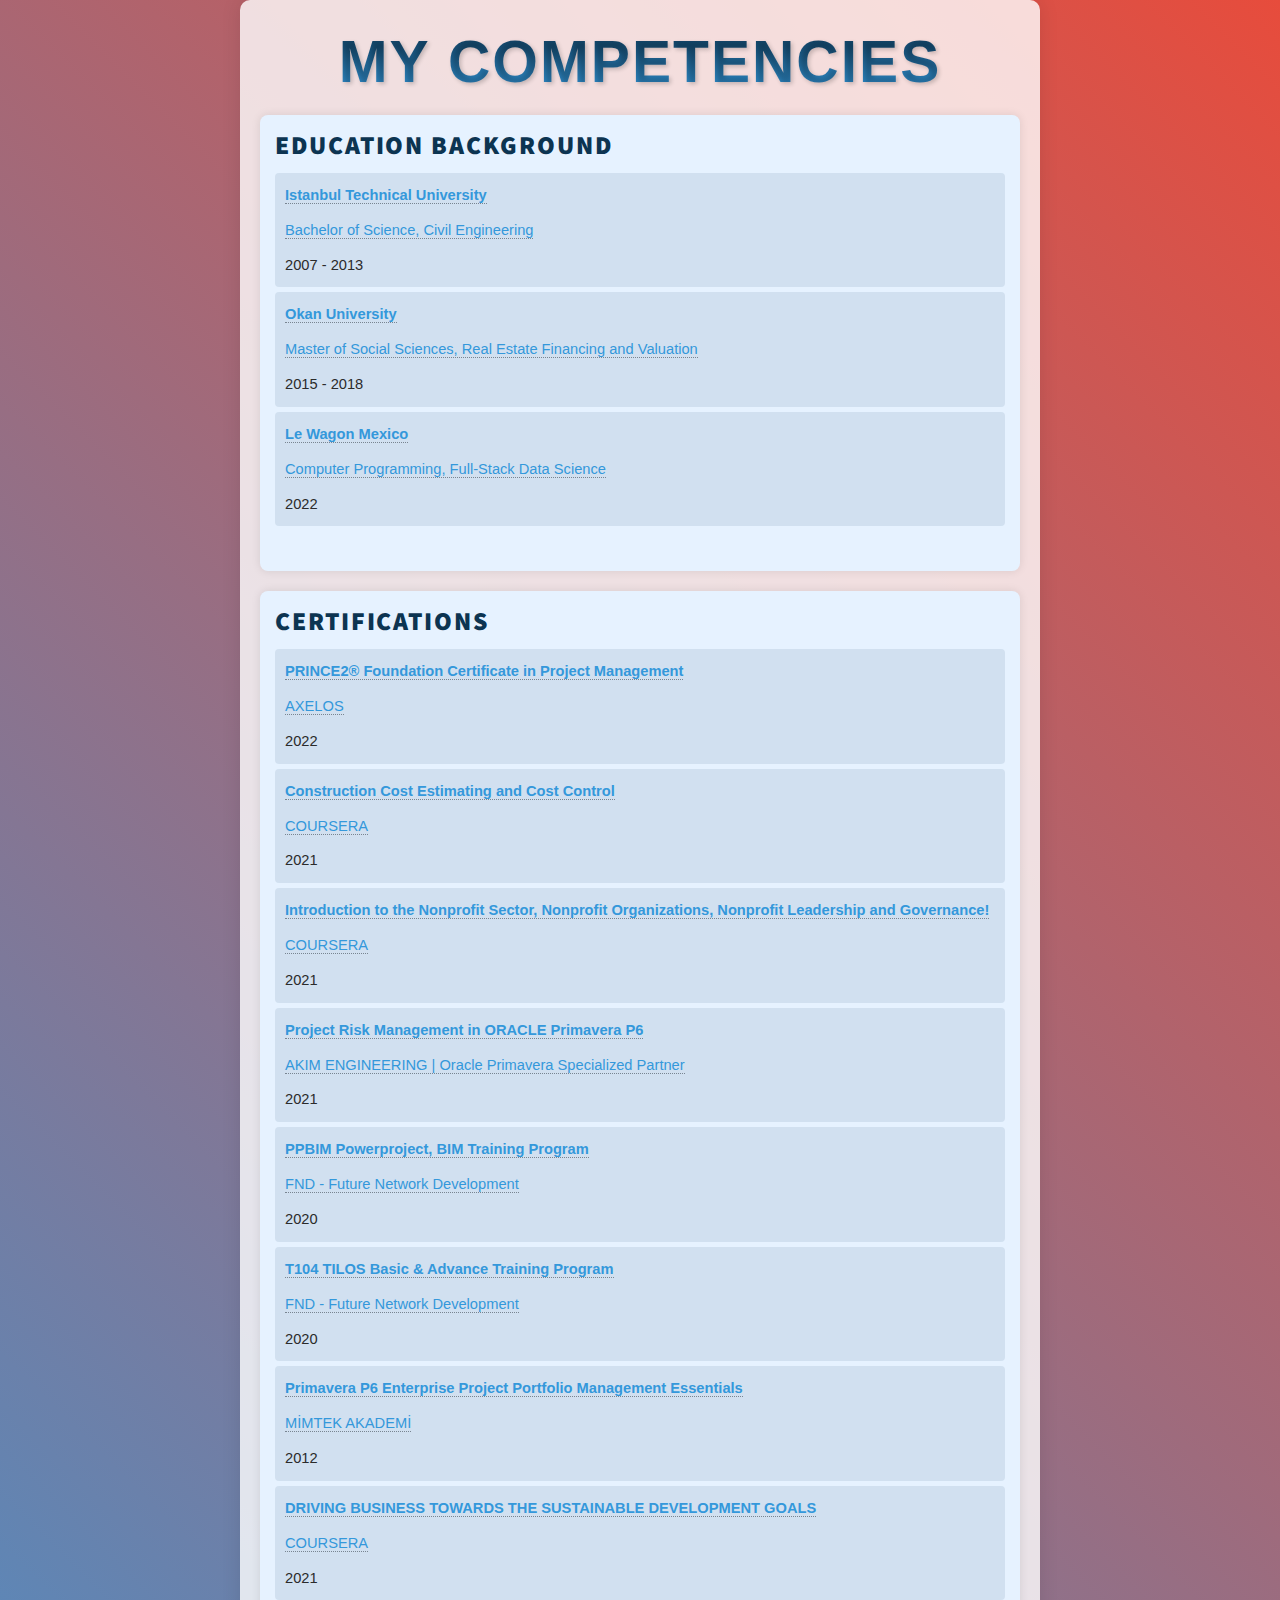
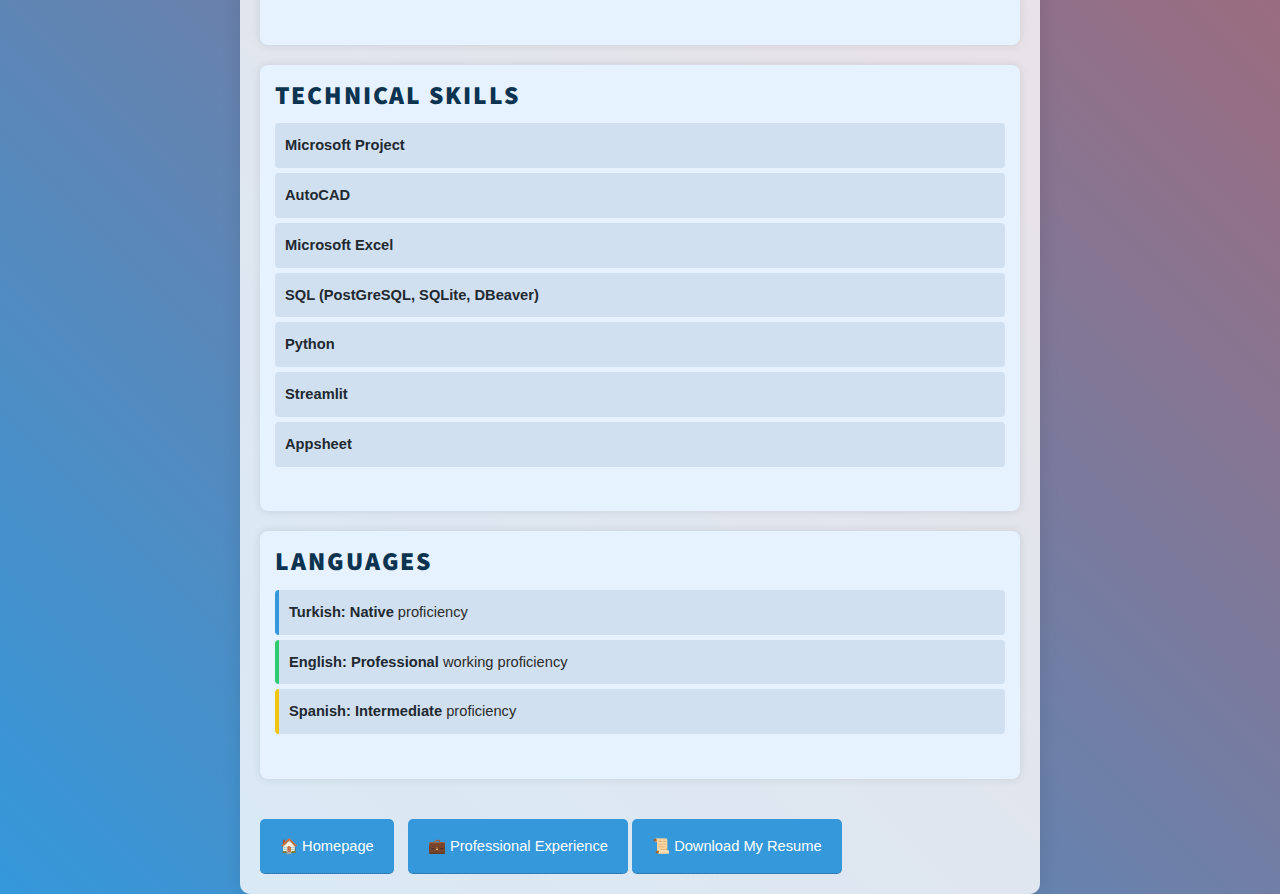
<file: competencies.html>
<!DOCTYPE html>
<html lang="en">
<head>
  <meta charset="utf-8" />
  <meta name="viewport" content="width=device-width, initial-scale=1, user-scalable=no" />
  <title>My Professional Competencies</title>
  <link rel="stylesheet" href="assets/css/main.css" />
  <link rel="icon" type="image/jpg" href="images/My Icon.JPG">
  <style>
  body {
    font-family: 'Segoe UI', Tahoma, Geneva, Verdana, sans-serif;
    background: linear-gradient(45deg, #3498db, #e74c3c);
    color: #fff;
    margin: 0;
    padding: 0;
    box-sizing: border-box;
    animation: gradientAnimation 10s infinite alternate; /* Background animation */
  }

  @keyframes gradientAnimation {
    0% {
      background-position: 0% 50%;
    }
    100% {
      background-position: 100% 50%;
    }
  }

  .container {
    max-width: 800px;
    margin: 0 auto;
    padding: 20px;
    background-color: rgba(255, 255, 255, 0.8); /* Semi-transparent white background */
    box-shadow: 0 0 20px rgba(0, 0, 0, 0.1);
    border-radius: 10px;
    overflow: hidden;
    position: relative;
  }

  h1 {
  color: #0c3451; /* Retaining primary color */
  text-align: center;
  margin-top: 10px;
  margin-bottom: 20px;
  font-family: 'Arial', sans-serif; /* Modern font style */
  font-weight: bold; /* Bold font */
  text-transform: uppercase; /* Uppercase for impact */
  letter-spacing: 2px; /* Increased letter spacing */
  text-shadow: 2px 2px 4px rgba(0, 0, 0, 0.2); /* Soft shadow for depth */

  /* Gradient text color */
  background: -webkit-linear-gradient(#0c3451, #3498db);
  -webkit-background-clip: text;
  -webkit-text-fill-color: transparent;

  /* More complex animation */
  animation: fadeInScale 2s ease-in-out;

  /* Animation keyframes */
  @keyframes fadeInScale {
    0% {
      opacity: 0;
      transform: translateY(-20px) scale(0.9);
    }
    100% {
      opacity: 1;
      transform: translateY(0) scale(1);
    }
  }
}

  p {
    font-size: 1.2em;
    line-height: 1.6;
    color: #333;
  }

  .highlight {
    color: #e74c3c;
    font-weight: bold;
  }

  .image-container {
    text-align: center;
    margin-top: 20px;
    position: relative;
  }

  .hover-image {
    display: none;
    position: absolute;
    top: 0;
    left: 0;
    width: 300px;
    max-width: 100%;
    border-radius: 8px;
    box-shadow: 0 0 10px rgba(0, 0, 0, 0.1);
  }

  .image-container:hover .hover-image {
    display: block;
  }

  /* Style for the home button */
  .home-btn,
  .work-btn {
    display: inline-block;
    background-color: #3498db;
    color: #fff;
    padding: 10px 20px;
    text-decoration: none;
    border-radius: 5px;
    transition: background-color 0.3s;
    margin-top: 20px;
    cursor: pointer;
  }

  .home-btn:hover,
  .work-btn:hover {
    background-color: #2980b9;
  }

  /* Style for the work button icon */
  .work-icon {
    margin-right: 8px;
  }

  /* Additional styles for competencies page */
  .competency {
    background-color: #e6f2ff;
    margin-bottom: 20px;
    padding: 15px;
    border-radius: 8px;
    box-shadow: 0 0 10px rgba(0, 0, 0, 0.1);
  }

  .competency h2 {
    color: #0c3451;
    margin-bottom: 10px;
  }

  .competency p {
    color: #071824;
    font-size: 1em;
  }
    

  .skill-list {
    list-style-type: none;
    padding: 0;
  }

  .skill-list li {
    color: #2b2b2b;
    background-color: #d1e0f0;
    margin: 5px 0;
    padding: 5px 10px;
    border-radius: 4px;
  }

  /* Style adjustments for buttons */
  .home-btn,
  .competencies-btn {
    margin-right: 10px;
  }

    a {
      color: #3498db; /* Hyperlink color */
      text-decoration: none; /* Removes underline */
      position: relative;
    }

    a:after {
      content: '';
      position: absolute;
      width: 100%;
      transform: scaleX(0);
      height: 2px;
      bottom: 0;
      left: 0;
      background-color: #e74c3c; /* Underline color */
      transform-origin: bottom right;
      transition: transform 0.25s ease-out;
    }

    a:hover:after {
      transform: scaleX(1);
      transform-origin: bottom left;
    }

    .download-btn {
  display: inline-block;
  background-color: #3498db; /* Button color */
  color: white; /* Text color */
  padding: 10px 20px; /* Button padding */
  text-decoration: none; /* Remove underline from link */
  border-radius: 5px; /* Rounded corners */
  transition: background-color 0.3s; /* Smooth transition for hover effect */
}

.download-btn:hover {
  background-color: #2980b9; /* Darker shade on hover */
}

  .skill-list {
  list-style-type: none;
  padding: 0;
}

.language-skill {
  background-color: #d1e0f0;
  margin: 5px 0;
  padding: 10px;
  border-radius: 4px;
  transition: transform 0.3s ease, background-color 0.3s ease;
  cursor: pointer;
  opacity: 0;
  transform: translateY(20px);
}

.language-skill:hover {
  background-color: #b0c4de; /* Lighter shade on hover */
  transform: translateY(-5px);
}

/* Color coding based on proficiency */
.language-skill[data-skill="native"] {
  border-left: 4px solid #3498db; /* Blue for native */
}

.language-skill[data-skill="professional"] {
  border-left: 4px solid #2ecc71; /* Green for professional */
}

.language-skill[data-skill="intermediate"] {
  border-left: 4px solid #f1c40f; /* Yellow for intermediate */
}
    
</style>
</head>
<body>
  <div class="container">
    <h1>My Competencies</h1>

    <!-- Competency Section -->
    <div class="competency">
      <h2>Education Background</h2>
      <ul class="skill-list">
      <li>
        <strong>
          <a href="https://www.itu.edu.tr/" target="_blank">Istanbul Technical University</a>
        </strong><br>
          <a href="https://ins.itu.edu.tr/en/home" target="_blank">Bachelor of Science, Civil Engineering</a>
        <br>2007 - 2013
      </li>
      <li>
        <strong>
          <a href="https://www.okan.edu.tr/en/" target="_blank">Okan University</a>
        </strong><br>
          <a href="https://www.okan.edu.tr/en/masterprograms/unit/125/property-financing-and-valuation/" target="_blank">Master of Social Sciences, Real Estate Financing and Valuation</a>
        <br>2015 - 2018
      </li>
        <li>
        <strong>
          <a href="https://www.lewagon.com/mexico" target="_blank">Le Wagon Mexico</a>
          </strong><br>
          <a href="https://www.lewagon.com/data-science-course" target="_blank">Computer Programming, Full-Stack Data Science</a>
        <br>2022
      </li>
    </ul>
  </div>
    
    <div class="competency">
      <h2>Certifications</h2>
      <ul class="skill-list">
        <li>
          <strong>
            <a href="https://www.linkedin.com/in/sgulec/details/certifications/" target="_blank">PRINCE2® Foundation Certificate in Project Management</a>
            </strong><br>
          <a href="https://www.axelos.com/" target="_blank">AXELOS</a>
          <br>2022
        </li>
        <li>
          <strong>
            <a href="https://www.linkedin.com/in/sgulec/details/certifications/" target="_blank">Construction Cost Estimating and Cost Control</a>
            </strong><br>
            <a href="https://www.coursera.org/account/accomplishments/certificate/WCKBR7S7N2CT" target="_blank">COURSERA</a>
            <br>2021
        </li>
        <li>
          <strong>
            <a href="https://www.linkedin.com/in/sgulec/details/certifications/" target="_blank">Introduction to the Nonprofit Sector, Nonprofit Organizations, Nonprofit Leadership and Governance!</a>
            </strong><br>
            <a href="https://www.coursera.org/account/accomplishments/certificate/4Q22PLN8USNF" target="_blank">COURSERA</a>
            <br>2021
        </li>
        <li>
          <strong>
            <a href="https://www.linkedin.com/in/sgulec/details/certifications/" target="_blank">Project Risk Management in ORACLE Primavera P6</a>
            </strong><br>
            <a href="https://www.akimeng.com/primavera-risk-analysis.html" target="_blank">AKIM ENGINEERING | Oracle Primavera Specialized Partner</a>
            <br>2021
        </li>
        
        <li>
          <strong>
            <a href="https://www.linkedin.com/in/sgulec/details/certifications/" target="_blank">PPBIM Powerproject, BIM Training Program</a>
            </strong><br>
            <a href="http://fndsite.com/?page_id=2260" target="_blank">FND - Future Network Development</a>
            <br>2020
        </li>
        <li>
          <strong>
            <a href="https://www.linkedin.com/in/sgulec/details/certifications/" target="_blank">T104 TILOS Basic & Advance Training Program</a>
            </strong><br>
            <a href="http://fndsite.com/?page_id=12266" target="_blank">FND - Future Network Development</a>
            <br>2020
        </li>
        <li>
          <strong>
            <a href="https://www.linkedin.com/in/sgulec/details/certifications/" target="_blank">Primavera P6 Enterprise Project Portfolio Management Essentials</a>
            </strong><br>
            <a href="https://www.mimtekakademi.com/" target="_blank">MİMTEK AKADEMİ</a>
            <br>2012
        </li>
        <li>
          <strong>
            <a href="https://www.linkedin.com/in/sgulec/details/certifications/" target="_blank">DRIVING BUSINESS TOWARDS THE SUSTAINABLE DEVELOPMENT GOALS</a>
            </strong><br>
            <a href="https://www.coursera.org/account/accomplishments/certificate/WCKBR7S7N2CT" target="_blank">COURSERA</a>
            <br>2021
        </li>
    </div>

    <div class="competency">
      <h2>Technical Skills</h2>
      <ul class="skill-list">
        <li>
          <strong>Microsoft Project</strong>
        </li>
        <li>
          <strong>AutoCAD</strong>
        </li>
        <li>
          <strong>Microsoft Excel</strong>
        </li>
        <li>
          <strong>SQL (PostGreSQL, SQLite, DBeaver)</strong>
        </li>
        <li>
          <strong>Python</strong>
        </li>
        <li>
          <strong>Streamlit</strong>
        </li>
        <li>
          <strong>Appsheet</strong>
        </li>
      </ul>
    </div>

    <div class="competency">
      <h2>Languages</h2>
      <ul class="skill-list">
        <li class="language-skill" data-skill="native"><strong>Turkish: Native</strong> proficiency</li>
        <li class="language-skill" data-skill="professional"><strong>English: Professional</strong> working proficiency</li>
        <li class="language-skill" data-skill="intermediate"><strong>Spanish: Intermediate</strong> proficiency</li>
      </ul>
    </div>
        
    <a href="index.html" class="home-btn">🏠 Homepage</a>
    <a href="work-experiences.html" class="work-btn">💼 Professional Experience</a>
    <!-- Resume Download Button -->
    <a href="Resume/Selcan Gulec - Resume.pdf" download="Selcan Gulec - Resume.pdf" class="download-btn">📜 Download My Resume</a>
     </div>

</body>
  <script>
  document.addEventListener("DOMContentLoaded", function() {
  var skills = document.querySelectorAll('.language-skill');
  for (var i = 0; i < skills.length; i++) {
    (function(i) {
      setTimeout(function() {
        skills[i].style.opacity = '1';
        skills[i].style.transform = 'translateY(0)';
      }, 300 * i);
    })(i);
  }
});
     </script>
  <!-- Google tag (gtag.js) -->
<script async src="https://www.googletagmanager.com/gtag/js?id=G-Y8V42C7RDD"></script>
<script>
  window.dataLayer = window.dataLayer || [];
  function gtag(){dataLayer.push(arguments);}
  gtag('js', new Date());

  gtag('config', 'G-Y8V42C7RDD');
</script>
</html>
</file>
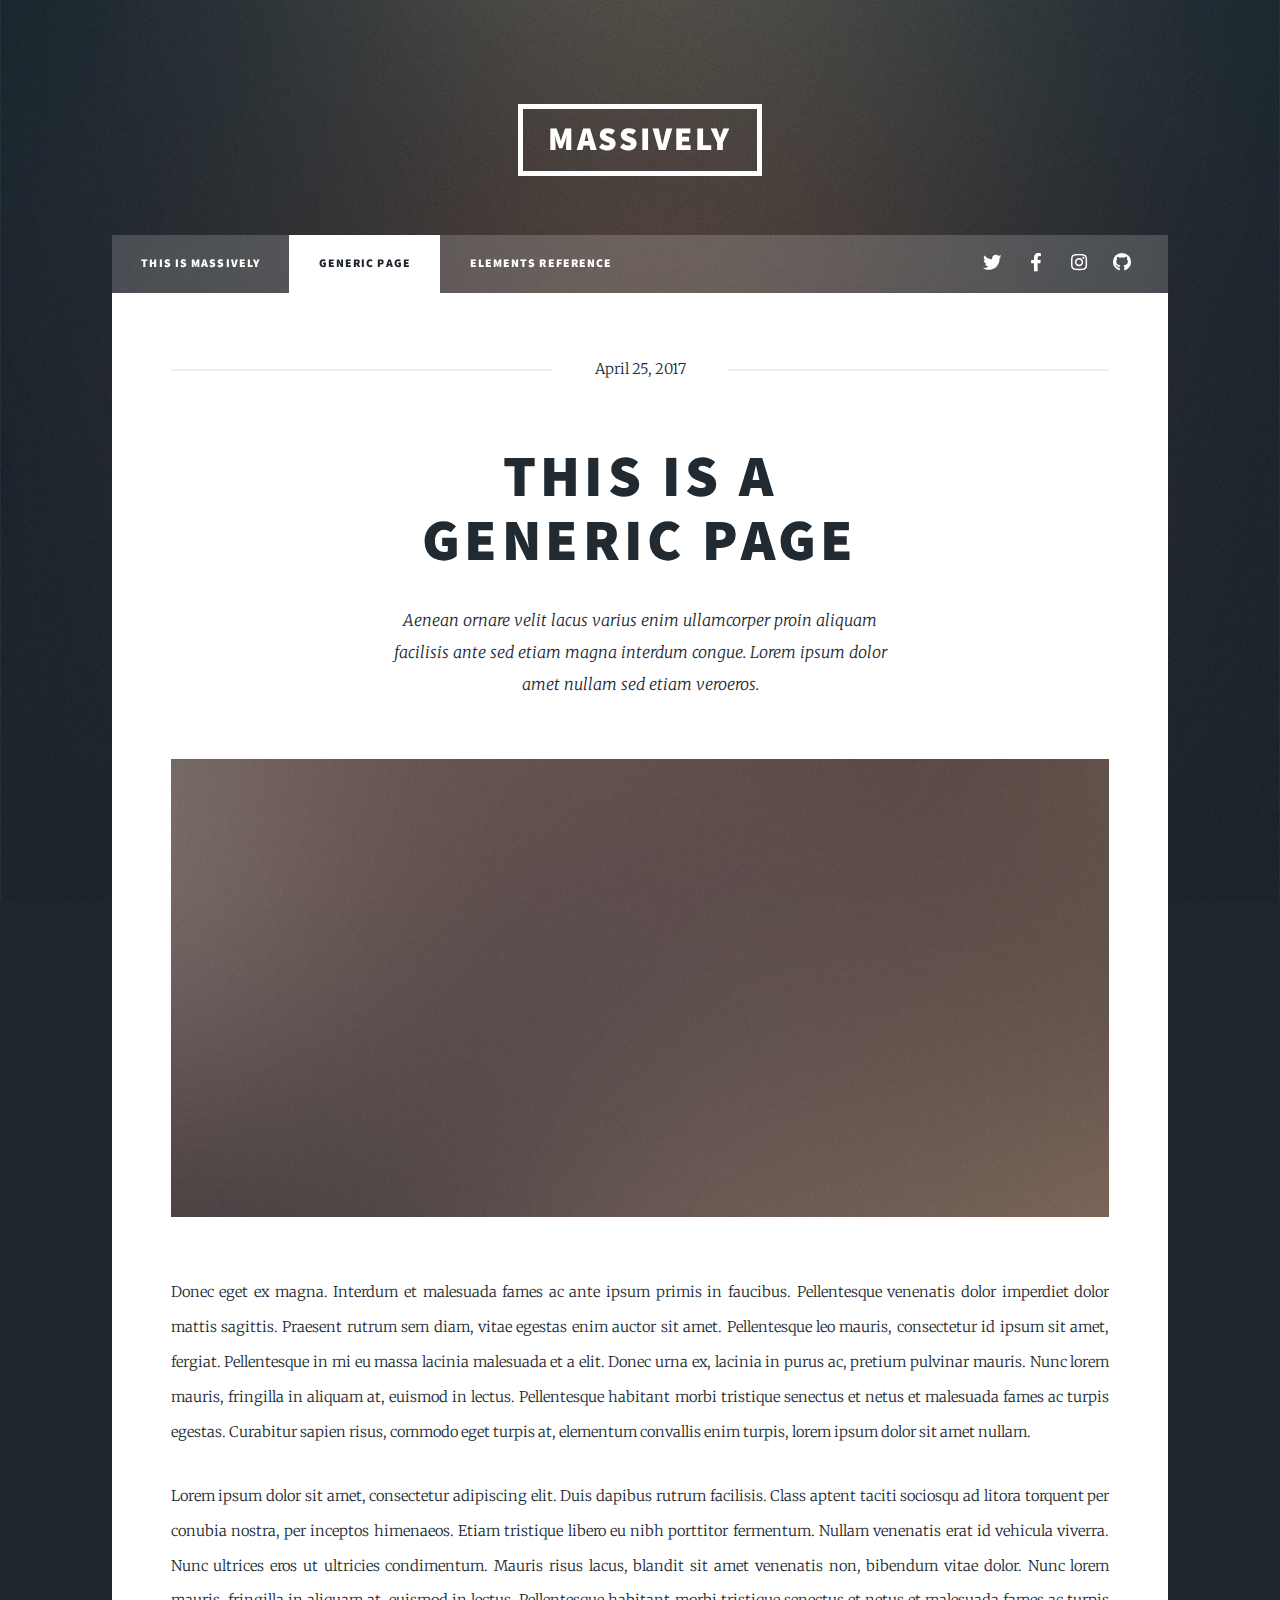
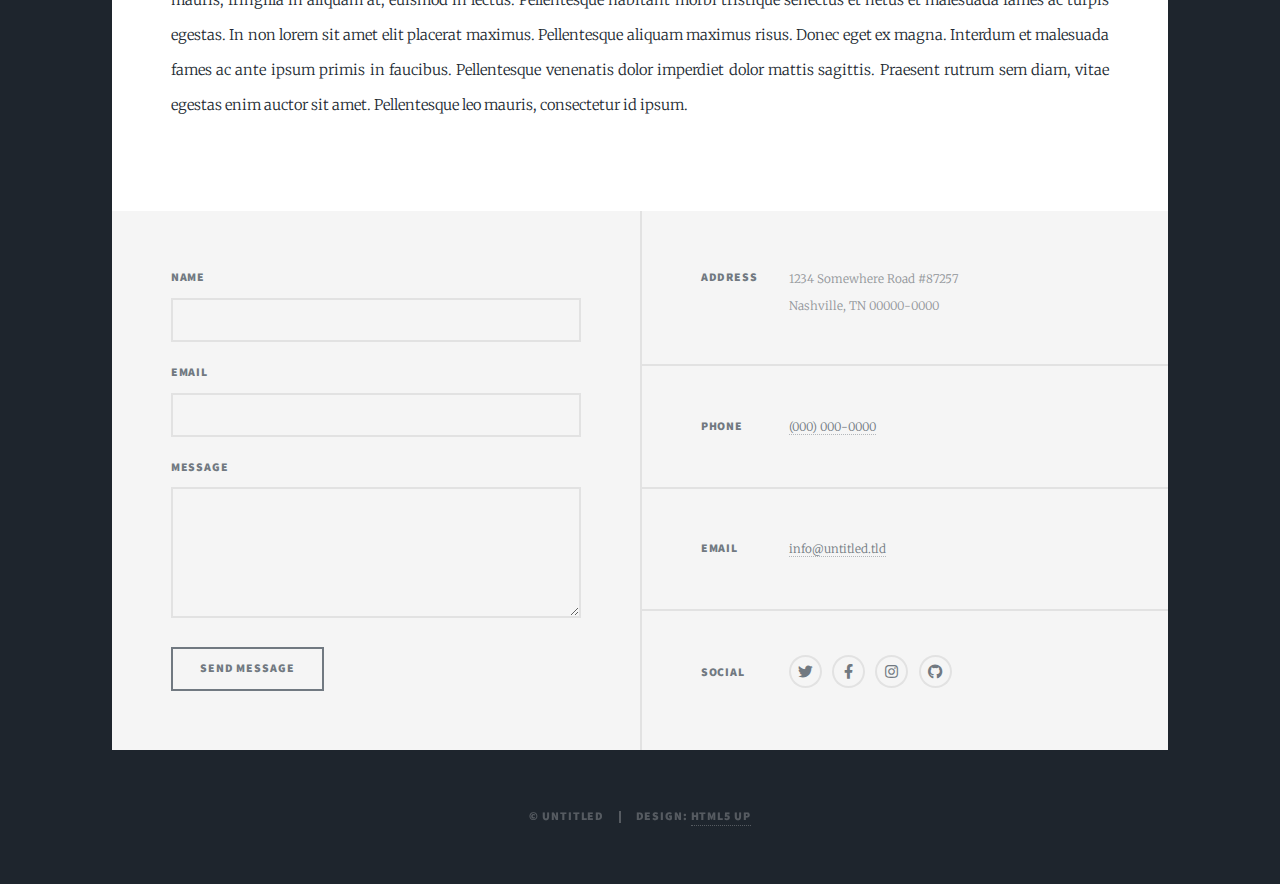
<file: generic.html>
<!DOCTYPE HTML>
<!--
	Massively by HTML5 UP
	html5up.net | @ajlkn
	Free for personal and commercial use under the CCA 3.0 license (html5up.net/license)
-->
<html>
	<head>
		<title>Generic Page - Massively by HTML5 UP</title>
		<meta charset="utf-8" />
		<meta name="viewport" content="width=device-width, initial-scale=1, user-scalable=no" />
		<link rel="stylesheet" href="assets/css/main.css" />
		<noscript><link rel="stylesheet" href="assets/css/noscript.css" /></noscript>
	</head>
	<body class="is-preload">

		<!-- Wrapper -->
			<div id="wrapper">

				<!-- Header -->
					<header id="header">
						<a href="index.html" class="logo">Massively</a>
					</header>

				<!-- Nav -->
					<nav id="nav">
						<ul class="links">
							<li><a href="index.html">This is Massively</a></li>
							<li class="active"><a href="generic.html">Generic Page</a></li>
							<li><a href="elements.html">Elements Reference</a></li>
						</ul>
						<ul class="icons">
							<li><a href="#" class="icon brands fa-twitter"><span class="label">Twitter</span></a></li>
							<li><a href="#" class="icon brands fa-facebook-f"><span class="label">Facebook</span></a></li>
							<li><a href="#" class="icon brands fa-instagram"><span class="label">Instagram</span></a></li>
							<li><a href="#" class="icon brands fa-github"><span class="label">GitHub</span></a></li>
						</ul>
					</nav>

				<!-- Main -->
					<div id="main">

						<!-- Post -->
							<section class="post">
								<header class="major">
									<span class="date">April 25, 2017</span>
									<h1>This is a<br />
									Generic Page</h1>
									<p>Aenean ornare velit lacus varius enim ullamcorper proin aliquam<br />
									facilisis ante sed etiam magna interdum congue. Lorem ipsum dolor<br />
									amet nullam sed etiam veroeros.</p>
								</header>
								<div class="image main"><img src="images/pic01.jpg" alt="" /></div>
								<p>Donec eget ex magna. Interdum et malesuada fames ac ante ipsum primis in faucibus. Pellentesque venenatis dolor imperdiet dolor mattis sagittis. Praesent rutrum sem diam, vitae egestas enim auctor sit amet. Pellentesque leo mauris, consectetur id ipsum sit amet, fergiat. Pellentesque in mi eu massa lacinia malesuada et a elit. Donec urna ex, lacinia in purus ac, pretium pulvinar mauris. Nunc lorem mauris, fringilla in aliquam at, euismod in lectus. Pellentesque habitant morbi tristique senectus et netus et malesuada fames ac turpis egestas. Curabitur sapien risus, commodo eget turpis at, elementum convallis enim turpis, lorem ipsum dolor sit amet nullam.</p>
								<p>Lorem ipsum dolor sit amet, consectetur adipiscing elit. Duis dapibus rutrum facilisis. Class aptent taciti sociosqu ad litora torquent per conubia nostra, per inceptos himenaeos. Etiam tristique libero eu nibh porttitor fermentum. Nullam venenatis erat id vehicula viverra. Nunc ultrices eros ut ultricies condimentum. Mauris risus lacus, blandit sit amet venenatis non, bibendum vitae dolor. Nunc lorem mauris, fringilla in aliquam at, euismod in lectus. Pellentesque habitant morbi tristique senectus et netus et malesuada fames ac turpis egestas. In non lorem sit amet elit placerat maximus. Pellentesque aliquam maximus risus. Donec eget ex magna. Interdum et malesuada fames ac ante ipsum primis in faucibus. Pellentesque venenatis dolor imperdiet dolor mattis sagittis. Praesent rutrum sem diam, vitae egestas enim auctor sit amet. Pellentesque leo mauris, consectetur id ipsum.</p>
							</section>

					</div>

				<!-- Footer -->
					<footer id="footer">
						<section>
							<form method="post" action="#">
								<div class="fields">
									<div class="field">
										<label for="name">Name</label>
										<input type="text" name="name" id="name" />
									</div>
									<div class="field">
										<label for="email">Email</label>
										<input type="text" name="email" id="email" />
									</div>
									<div class="field">
										<label for="message">Message</label>
										<textarea name="message" id="message" rows="3"></textarea>
									</div>
								</div>
								<ul class="actions">
									<li><input type="submit" value="Send Message" /></li>
								</ul>
							</form>
						</section>
						<section class="split contact">
							<section class="alt">
								<h3>Address</h3>
								<p>1234 Somewhere Road #87257<br />
								Nashville, TN 00000-0000</p>
							</section>
							<section>
								<h3>Phone</h3>
								<p><a href="#">(000) 000-0000</a></p>
							</section>
							<section>
								<h3>Email</h3>
								<p><a href="#">info@untitled.tld</a></p>
							</section>
							<section>
								<h3>Social</h3>
								<ul class="icons alt">
									<li><a href="#" class="icon brands alt fa-twitter"><span class="label">Twitter</span></a></li>
									<li><a href="#" class="icon brands alt fa-facebook-f"><span class="label">Facebook</span></a></li>
									<li><a href="#" class="icon brands alt fa-instagram"><span class="label">Instagram</span></a></li>
									<li><a href="#" class="icon brands alt fa-github"><span class="label">GitHub</span></a></li>
								</ul>
							</section>
						</section>
					</footer>

				<!-- Copyright -->
					<div id="copyright">
						<ul><li>&copy; Untitled</li><li>Design: <a href="https://html5up.net">HTML5 UP</a></li></ul>
					</div>

			</div>

		<!-- Scripts -->
			<script src="assets/js/jquery.min.js"></script>
			<script src="assets/js/jquery.scrollex.min.js"></script>
			<script src="assets/js/jquery.scrolly.min.js"></script>
			<script src="assets/js/browser.min.js"></script>
			<script src="assets/js/breakpoints.min.js"></script>
			<script src="assets/js/util.js"></script>
			<script src="assets/js/main.js"></script>

	</body>
</html>
</file>
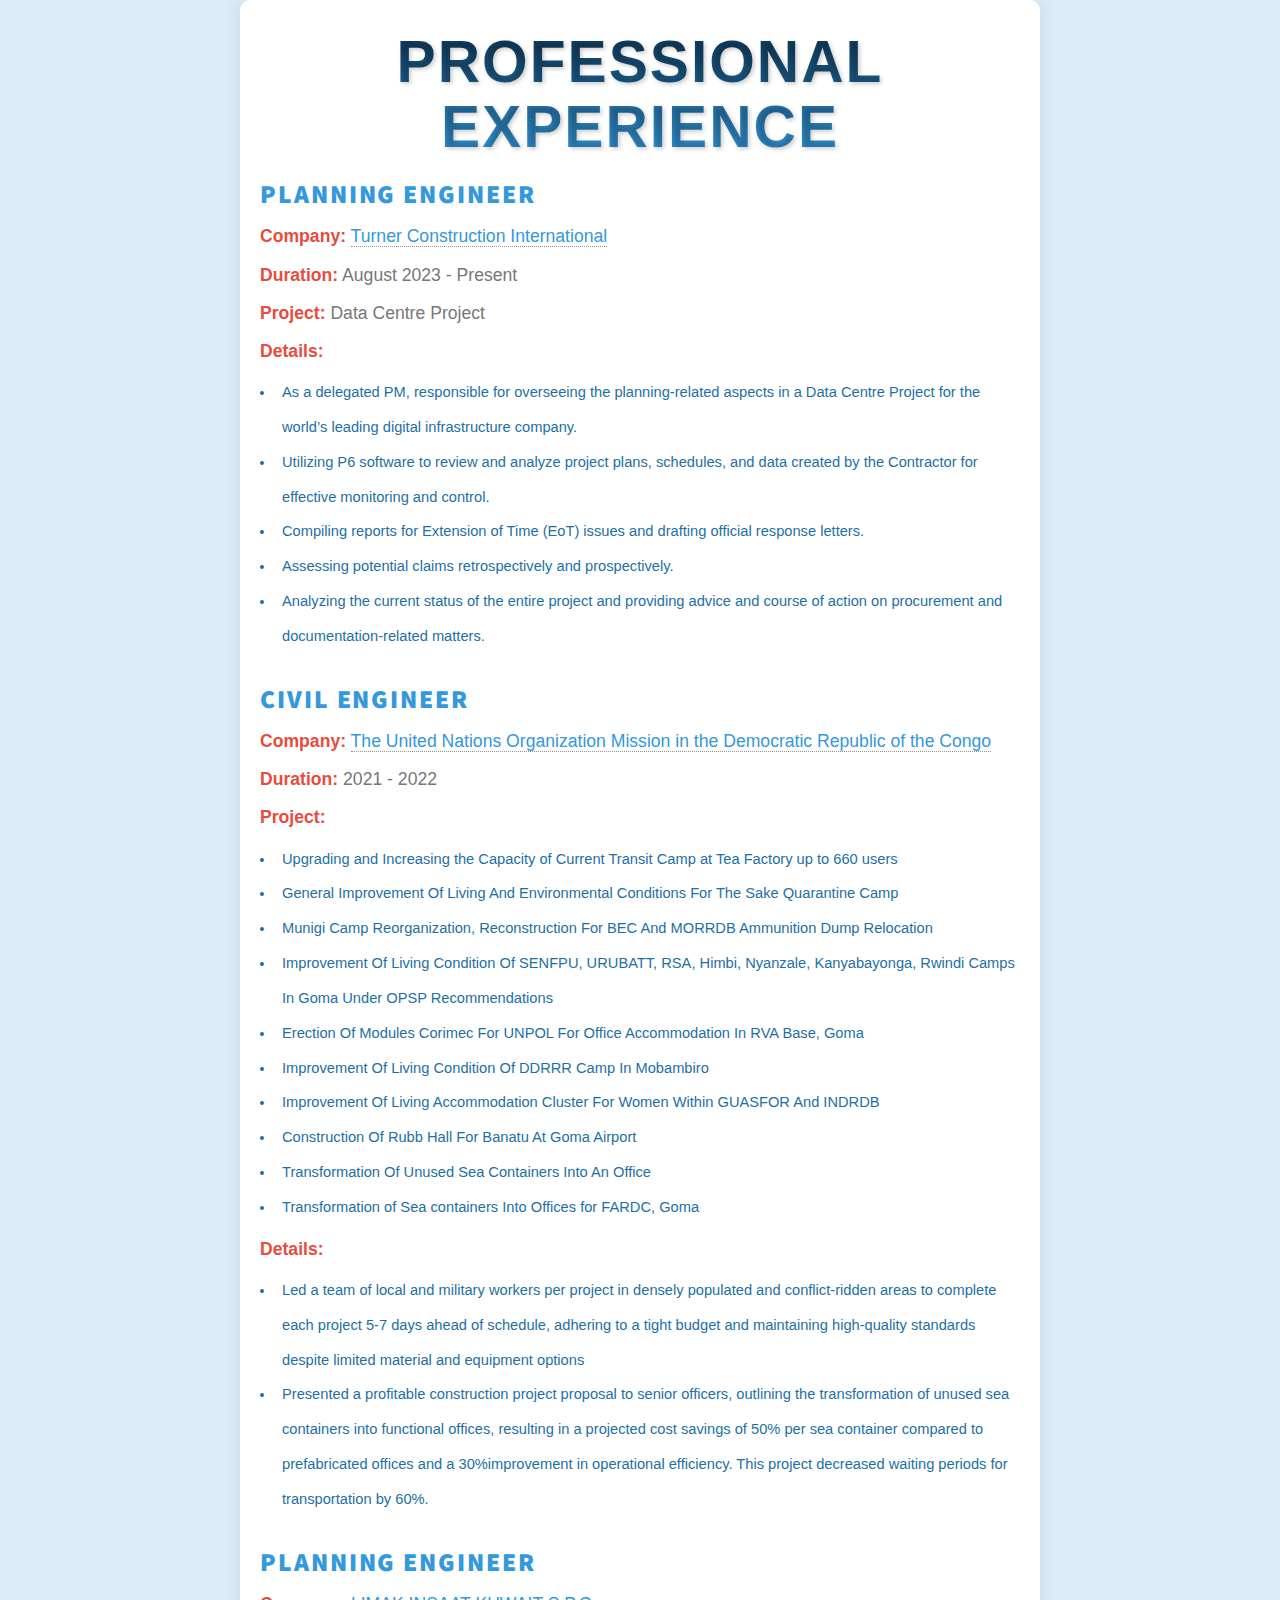
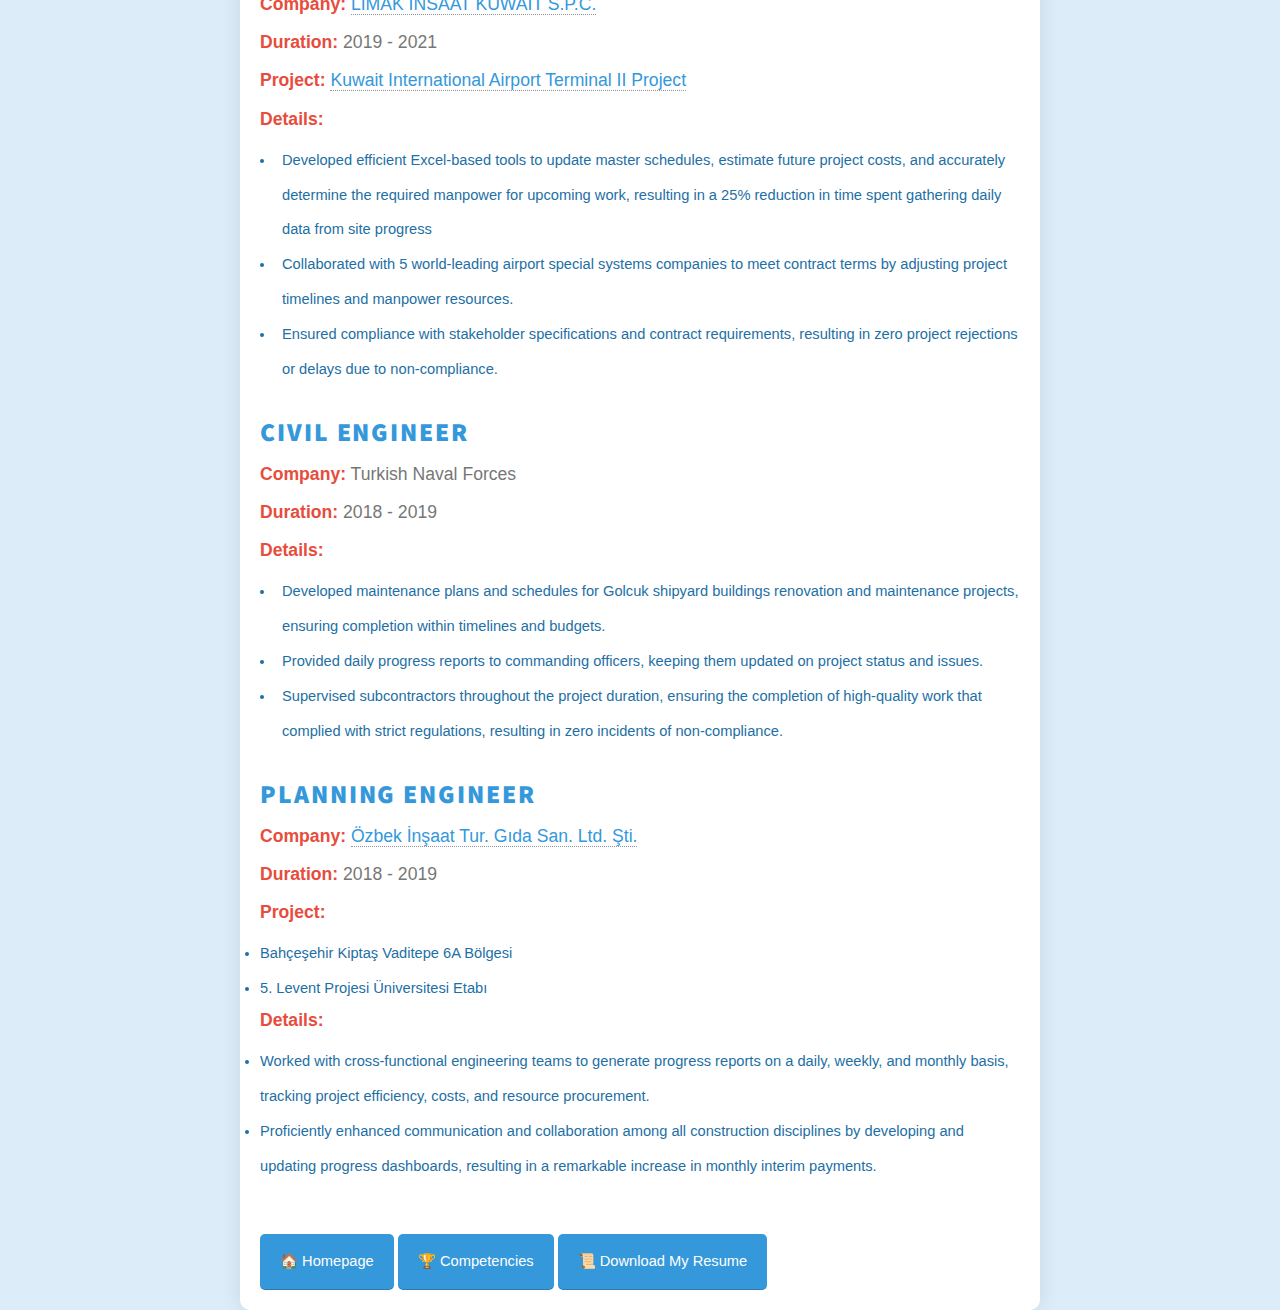
<file: work-experiences.html>
<!DOCTYPE html>
<html lang="en">
<head>
  <meta charset="utf-8" />
  <meta name="viewport" content="width=device-width, initial-scale=1, user-scalable=no" />
  <title>Professional Experience</title>
  <link rel="stylesheet" href="assets/css/main.css" />
  <link rel="icon" type="image/jpg" href="images/My Icon.JPG">
  <style>

    body {
      font-family: 'Segoe UI', Tahoma, Geneva, Verdana, sans-serif;
      background-color: #dcedf9;
      color: #1d6fa5;
      margin: 0;
      padding: 0;
      box-sizing: border-box;
    }
    .container {
      max-width: 800px;
      margin: 0 auto;
      padding: 20px;
      background-color: #fff;
      box-shadow: 0 0 20px rgba(0, 0, 0, 0.1);
      border-radius: 10px;
      overflow: hidden;
    }
    
    h1 {
  color: #0c3451; /* Retaining primary color */
  text-align: center;
  margin-top: 10px;
  margin-bottom: 20px;
  font-family: 'Arial', sans-serif; /* Modern font style */
  font-weight: bold; /* Bold font */
  text-transform: uppercase; /* Uppercase for impact */
  letter-spacing: 2px; /* Increased letter spacing */
  text-shadow: 2px 2px 4px rgba(0, 0, 0, 0.2); /* Soft shadow for depth */

  /* Gradient text color */
  background: -webkit-linear-gradient(#0c3451, #3498db);
  -webkit-background-clip: text;
  -webkit-text-fill-color: transparent;

  /* More complex animation */
  animation: fadeInScale 2s ease-in-out;

  /* Animation keyframes */
  @keyframes fadeInScale {
    0% {
      opacity: 0;
      transform: translateY(-20px) scale(0.9);
    }
    100% {
      opacity: 1;
      transform: translateY(0) scale(1);
    }
  }
}
    
    h2 {
      color: #071824;
      margin-top: 10px;
    }
    p {
      font-size: 1.2em;
      line-height: 1.6;
      color: #555;
      margin-top: 10px;
    }
    .highlight {
      color: #e74c3c;
      font-weight: bold;
    }
    .experience {
      margin-bottom: 30px;
    }
    .experience h2 {
      color: #3498db;
      margin-bottom: 5px;
    }
    .experience p {
      color: #777;
      margin-top: 5px; 
    }

    .experience h2 + p {
      margin-top: 10px;
    }

/* Style for the home button */
    .home-btn,
    .competencies-btn {
      display: inline-block;
      background-color: #3498db;
      color: #fff;
      padding: 10px 20px;
      text-decoration: none;
      border-radius: 5px;
      transition: background-color 0.3s;
      margin-top: 20px;
      cursor: pointer;
    }

    .home-btn:hover,
    .competencies-btn:hover {
      background-color: #2980b9;
    }

    /* Style for the work button icon */
    .work-icon {
      margin-right: 8px;
    }
    
    .section {
      padding: 20px 0;
      border-bottom: 1px solid #ddd;
    }

    .section:last-child {
      border-bottom: none;
    }

    .section-heading {
      color: #3498db;
      text-align: center;
      font-size: 2em;
      margin-bottom: 20px;
    }

    /* Adjusting styles for better scrolling experience */
    .experience p, .experience ul {
      margin-top: 0; 
      margin-bottom: 10px;
    }
    a {
      color: #3498db; /* Hyperlink color */
      text-decoration: none; /* Removes underline */
      position: relative;
    }

    a:after {
      content: '';
      position: absolute;
      width: 100%;
      transform: scaleX(0);
      height: 2px;
      bottom: 0;
      left: 0;
      background-color: #e74c3c; /* Underline color */
      transform-origin: bottom right;
      transition: transform 0.25s ease-out;
    }

    a:hover:after {
      transform: scaleX(1);
      transform-origin: bottom left;
    }

    .download-btn {
  display: inline-block;
  background-color: #3498db; /* Button color */
  color: white; /* Text color */
  padding: 10px 20px; /* Button padding */
  text-decoration: none; /* Remove underline from link */
  border-radius: 5px; /* Rounded corners */
  transition: background-color 0.3s; /* Smooth transition for hover effect */
}

.download-btn:hover {
  background-color: #2980b9; /* Darker shade on hover */
}
  </style>

</head>
<body>
  <div class="container">
    <h1>Professional Experience</h1>
    <div class="experience">
      <h2>Planning Engineer</h2>
      <p class="company"><span class="highlight">Company:</span> 
      <a href="https://www.turnerconstruction.com/international" target="_blank">Turner Construction International</a></p>
      <p><span class="highlight">Duration:</span> August 2023 - Present</p>
      <p><span class="highlight">Project:</span> Data Centre Project</p>
      <p class="details"><span class="highlight">Details:</span>
        <ul>
          <li>As a delegated PM, responsible for overseeing the planning-related aspects in a Data Centre Project for the world’s leading digital infrastructure company.</li>
          <li>Utilizing P6 software to review and analyze project plans, schedules, and data created by the Contractor for effective monitoring and control.</li>
          <li>Compiling reports for Extension of Time (EoT) issues and drafting official response letters.</li>
          <li>Assessing potential claims retrospectively and prospectively.</li>
          <li>Analyzing the current status of the entire project and providing advice and course of action on procurement and documentation-related matters.</li>
        </ul>
      </p>
    </div>


    <div class="experience">
      <h2>Civil Engineer</h2>
      <p class="company"><span class="highlight">Company:</span> 
        <a href="https://peacekeeping.un.org/en/mission/past/monuc/" target="_blank">The United Nations Organization Mission in the Democratic Republic of the Congo</a></p>
      <p><span class="highlight">Duration:</span>  2021 - 2022</p>
      <p class="project"><span class="highlight">Project:</span> 
       <ul>
         <li>Upgrading and Increasing the Capacity of Current Transit Camp at Tea Factory up to 660 users</li>
         <li>General Improvement Of Living And Environmental Conditions For The Sake Quarantine Camp</li>
         <li>Munigi Camp Reorganization, Reconstruction For BEC And MORRDB Ammunition Dump Relocation</li>
         <li>Improvement Of Living Condition Of SENFPU, URUBATT, RSA, Himbi, Nyanzale, Kanyabayonga, Rwindi Camps In Goma Under OPSP Recommendations</li>
         <li>Erection Of Modules Corimec For UNPOL For Office Accommodation In RVA Base, Goma</li>
         <li>Improvement Of Living Condition Of DDRRR Camp In Mobambiro</li>
         <li>Improvement Of Living Accommodation Cluster For Women Within GUASFOR And INDRDB</li>
         <li>Construction Of Rubb Hall For Banatu At Goma Airport</li>
         <li>Transformation Of Unused Sea Containers Into An Office</li>
         <li>Transformation of Sea containers Into Offices for FARDC, Goma</li>
       </ul>
      </p>
      <p class="details"><span class="highlight">Details:</span>
           <ul>
            <li>Led a team of local and military workers per project in densely populated and conflict-ridden areas to complete each project 5-7 days ahead of schedule, adhering to a tight budget and maintaining high-quality standards despite limited material and equipment options</li>
            <li>Presented a profitable construction project proposal to senior officers, outlining the transformation of unused sea containers into functional offices, resulting in a projected cost savings of 50% per sea container compared to prefabricated offices and a 30%improvement in operational efficiency. This project decreased waiting periods for transportation by 60%.</li>
           </ul>
       </p>
    </div>

    <div class="experience">
      <h2>Planning Engineer</h2>
      <p class="company"><span class="highlight">Company:</span> 
        <a href="https://peacekeeping.un.org/en/mission/monusco" target="_blank">LIMAK INSAAT KUWAIT S.P.C.</a></p>
      <p><span class="highlight">Duration:</span>  2019 - 2021</p>
      <p class="project"><span class="highlight">Project:</span> 
        <a href="https://www.mpw-kwtairport-t2.com/" target="_blank">Kuwait International Airport Terminal II Project</a></p>
      <p class="details"><span class="highlight">Details:</span>
        <ul>
          <li>Developed efficient Excel-based tools to update master schedules, estimate future project costs, and accurately determine the required manpower for upcoming work, resulting in a 25% reduction in time spent gathering daily data from site progress</li>
          <li>Collaborated with 5 world-leading airport special systems companies to meet contract terms by adjusting project timelines and manpower resources.</li>
          <li>Ensured compliance with stakeholder specifications and contract requirements, resulting in zero project rejections or delays due to non-compliance.</li>
        </ul>
      </p>
    </div>

    <div class="experience">
      <h2>Civil Engineer</h2>
      <p><span class="highlight">Company:</span> Turkish Naval Forces</p>
      <p><span class="highlight">Duration:</span>  2018 - 2019</p>
      <p class="details"><span class="highlight">Details:</span>
        <ul>
          <li>Developed maintenance plans and schedules for Golcuk shipyard buildings renovation and maintenance projects, ensuring completion within timelines and budgets.</li>
          <li>Provided daily progress reports to commanding officers, keeping them updated on project status and issues.</li>
          <li>Supervised subcontractors throughout the project duration, ensuring the completion of high-quality work that complied with strict regulations, resulting in zero incidents of non-compliance.</li>
        </ul>
      </div>

    <div class="experience">
      <h2>Planning Engineer</h2>
      <p class="company"><span class="highlight">Company:</span> 
        <a href="https://www.ozbekinsaat.net/tr/anasayfa" target="_blank">Özbek İnşaat Tur. Gıda San. Ltd. Şti.</a></p>
      <p><span class="highlight">Duration:</span>  2018 - 2019</p>
      <p><span class="highlight">Project:</span> 
          <li>Bahçeşehir Kiptaş Vaditepe 6A Bölgesi</li>
          <li>5. Levent Projesi Üniversitesi Etabı</li>
      
      <p class="details"><span class="highlight">Details:</span>
        <li>Worked with cross-functional engineering teams to generate progress reports on a daily, weekly, and monthly basis, tracking project efficiency, costs, and resource procurement.</li>
        <li>Proficiently enhanced communication and collaboration among all construction disciplines by developing and updating progress dashboards, resulting in a remarkable increase in monthly interim payments.</li>
    </div>
    
    <a href="index.html" class="home-btn">🏠 Homepage</a>
    <a href="competencies.html" class="competencies-btn">🏆 Competencies</a>
    <!-- Resume Download Button -->
    <a href="Resume/Selcan Gulec - Resume.pdf" download="Selcan Gulec - Resume.pdf" class="download-btn">📜 Download My Resume</a>
    
  </div>
</body>
</html>
</file>
<file: assets/css/main.css>
@import url(fontawesome-all.min.css);
@import url("https://fonts.googleapis.com/css?family=Merriweather:300,700,300italic,700italic|Source+Sans+Pro:900");

/*
	Massively by HTML5 UP
	html5up.net | @ajlkn
	Free for personal and commercial use under the CCA 3.0 license (html5up.net/license)
*/

html, body, div, span, applet, object,
iframe, h1, h2, h3, h4, h5, h6, p, blockquote,
pre, a, abbr, acronym, address, big, cite,
code, del, dfn, em, img, ins, kbd, q, s, samp,
small, strike, strong, sub, sup, tt, var, b,
u, i, center, dl, dt, dd, ol, ul, li, fieldset,
form, label, legend, table, caption, tbody,
tfoot, thead, tr, th, td, article, aside,
canvas, details, embed, figure, figcaption,
footer, header, hgroup, menu, nav, output, ruby,
section, summary, time, mark, audio, video {
	margin: 0;
	padding: 0;
	border: 0;
	font-size: 100%;
	font: inherit;
	vertical-align: baseline;}

article, aside, details, figcaption, figure,
footer, header, hgroup, menu, nav, section {
	display: block;}

body {
	line-height: 1;
}

ol, ul {
	list-style: none;
}

blockquote, q {
	quotes: none;
}

	blockquote:before, blockquote:after, q:before, q:after {
		content: '';
		content: none;
	}

table {
	border-collapse: collapse;
	border-spacing: 0;
}

body {
	-webkit-text-size-adjust: none;
}

mark {
	background-color: transparent;
	color: inherit;
}

input::-moz-focus-inner {
	border: 0;
	padding: 0;
}

input, select, textarea {
	-moz-appearance: none;
	-webkit-appearance: none;
	-ms-appearance: none;
	appearance: none;
}

/* Basic */

	@-ms-viewport {
		width: device-width;
	}

	body {
		-ms-overflow-style: scrollbar;
	}

	@media screen and (max-width: 480px) {

		html, body {
			min-width: 320px;
		}

	}

	html {
		box-sizing: border-box;
	}

	*, *:before, *:after {
		box-sizing: inherit;
	}

	body {
		background-color: #1e252d;
	}

		body.is-preload *, body.is-preload *:before, body.is-preload *:after {
			-moz-animation: none !important;
			-webkit-animation: none !important;
			-ms-animation: none !important;
			animation: none !important;
			-moz-transition: none !important;
			-webkit-transition: none !important;
			-ms-transition: none !important;
			transition: none !important;
		}

/* Type */

	html {
		font-size: 16pt;
	}

		@media screen and (max-width: 1680px) {

			html {
				font-size: 12pt;
			}

		}

		@media screen and (max-width: 1280px) {

			html {
				font-size: 11pt;
			}

		}

		@media screen and (max-width: 360px) {

			html {
				font-size: 10pt;
			}

		}

	body {
		color: #212931;
	}

	body, input, select, textarea {
		font-family: "Merriweather", Georgia, serif;
		font-weight: 300;
		font-size: 1rem;
		line-height: 2.375;
	}

	a {
		-moz-transition: color 0.2s ease-in-out, background-color 0.2s ease-in-out, border-color 0.2s ease-in-out, box-shadow 0.2s ease-in-out;
		-webkit-transition: color 0.2s ease-in-out, background-color 0.2s ease-in-out, border-color 0.2s ease-in-out, box-shadow 0.2s ease-in-out;
		-ms-transition: color 0.2s ease-in-out, background-color 0.2s ease-in-out, border-color 0.2s ease-in-out, box-shadow 0.2s ease-in-out;
		transition: color 0.2s ease-in-out, background-color 0.2s ease-in-out, border-color 0.2s ease-in-out, box-shadow 0.2s ease-in-out;
		border-bottom: dotted 1px;
		text-decoration: none;
	}

		a:hover {
			border-bottom-color: transparent;
		}

	strong, b {
		font-weight: 600;
	}

	em, i {
		font-style: italic;
	}

	p {
		text-align: justify;
		margin: 0 0 2rem 0;
	}

	h1, h2, h3, h4, h5, h6 {
		font-family: "Source Sans Pro", Helvetica, sans-serif;
		font-weight: 900;
		line-height: 1.5;
		letter-spacing: 0.075em;
		text-transform: uppercase;
		margin: 0 0 1rem 0;
	}

		h1 a, h2 a, h3 a, h4 a, h5 a, h6 a {
			border-bottom: 0;
			color: inherit;
			text-decoration: none;
		}

	h1 {
		font-size: 4rem;
		line-height: 1.1;
		margin: 0 0 2rem 0;
	}

	h2 {
		font-size: 1.75rem;
		line-height: 1.3;
		margin: 0 0 1.5rem 0;
	}

	h3 {
		font-size: 1.25rem;
		margin: 0 0 1.5rem 0;
	}

	h4 {
		font-size: 1rem;
	}

	h5 {
		font-size: 0.9rem;
	}

	h6 {
		font-size: 0.8rem;
	}

	sub {
		font-size: 0.8rem;
		position: relative;
		top: 0.5rem;
	}

	sup {
		font-size: 0.8rem;
		position: relative;
		top: -0.5rem;
	}

	blockquote {
		border-left: solid 4px;
		font-style: italic;
		margin: 0 0 2rem 0;
		padding: 0.5rem 0 0.5rem 2rem;
	}

	code {
		border: solid 2px;
		font-family: "Courier New", monospace;
		font-size: 0.9rem;
		margin: 0 0.25rem;
		padding: 0.25rem 0.65rem;
	}

	pre {
		-webkit-overflow-scrolling: touch;
		font-family: "Courier New", monospace;
		font-size: 0.9rem;
		margin: 0 0 2rem 0;
	}

		pre code {
			display: block;
			line-height: 1.75;
			padding: 1rem 1.5rem;
			overflow-x: auto;
		}

	hr {
		border: 0;
		border-bottom: solid 2px;
		margin: 3rem 0;
	}

		hr.major {
			margin: 5rem 0;
		}

	.align-left {
		text-align: left;
	}

	.align-center {
		text-align: center;
	}

	.align-right {
		text-align: right;
	}

	input, select, textarea {
		color: #212931;
	}

	a {
		color: #212931;
		border-bottom-color: rgba(33, 41, 49, 0.5);
	}

		a:hover {
			border-bottom-color: transparent;
			color: #18bfef !important;
		}

	strong, b {
		color: #212931;
	}

	h1, h2, h3, h4, h5, h6 {
		color: #212931;
	}

	blockquote {
		border-left-color: #eeeeee;
	}

	code {
		background: rgba(220, 220, 220, 0.25);
		border-color: #eeeeee;
	}

	hr {
		border-bottom-color: #eeeeee;
	}

/* Row */

	.row {
		display: flex;
		flex-wrap: wrap;
		box-sizing: border-box;
		align-items: stretch;
	}

		.row > * {
			box-sizing: border-box;
		}

		.row.gtr-uniform > * > :last-child {
			margin-bottom: 0;
		}

		.row.aln-left {
			justify-content: flex-start;
		}

		.row.aln-center {
			justify-content: center;
		}

		.row.aln-right {
			justify-content: flex-end;
		}

		.row.aln-top {
			align-items: flex-start;
		}

		.row.aln-middle {
			align-items: center;
		}

		.row.aln-bottom {
			align-items: flex-end;
		}

		.row > .imp {
			order: -1;
		}

		.row > .col-1 {
			width: 8.33333%;
		}

		.row > .off-1 {
			margin-left: 8.33333%;
		}

		.row > .col-2 {
			width: 16.66667%;
		}

		.row > .off-2 {
			margin-left: 16.66667%;
		}

		.row > .col-3 {
			width: 25%;
		}

		.row > .off-3 {
			margin-left: 25%;
		}

		.row > .col-4 {
			width: 33.33333%;
		}

		.row > .off-4 {
			margin-left: 33.33333%;
		}

		.row > .col-5 {
			width: 41.66667%;
		}

		.row > .off-5 {
			margin-left: 41.66667%;
		}

		.row > .col-6 {
			width: 50%;
		}

		.row > .off-6 {
			margin-left: 50%;
		}

		.row > .col-7 {
			width: 58.33333%;
		}

		.row > .off-7 {
			margin-left: 58.33333%;
		}

		.row > .col-8 {
			width: 66.66667%;
		}

		.row > .off-8 {
			margin-left: 66.66667%;
		}

		.row > .col-9 {
			width: 75%;
		}

		.row > .off-9 {
			margin-left: 75%;
		}

		.row > .col-10 {
			width: 83.33333%;
		}

		.row > .off-10 {
			margin-left: 83.33333%;
		}

		.row > .col-11 {
			width: 91.66667%;
		}

		.row > .off-11 {
			margin-left: 91.66667%;
		}

		.row > .col-12 {
			width: 100%;
		}

		.row > .off-12 {
			margin-left: 100%;
		}

		.row.gtr-0 {
			margin-top: 0;
			margin-left: 0rem;
		}

			.row.gtr-0 > * {
				padding: 0 0 0 0rem;
			}

			.row.gtr-0.gtr-uniform {
				margin-top: 0rem;
			}

				.row.gtr-0.gtr-uniform > * {
					padding-top: 0rem;
				}

		.row.gtr-25 {
			margin-top: 0;
			margin-left: -0.375rem;
		}

			.row.gtr-25 > * {
				padding: 0 0 0 0.375rem;
			}

			.row.gtr-25.gtr-uniform {
				margin-top: -0.375rem;
			}

				.row.gtr-25.gtr-uniform > * {
					padding-top: 0.375rem;
				}

		.row.gtr-50 {
			margin-top: 0;
			margin-left: -0.75rem;
		}

			.row.gtr-50 > * {
				padding: 0 0 0 0.75rem;
			}

			.row.gtr-50.gtr-uniform {
				margin-top: -0.75rem;
			}

				.row.gtr-50.gtr-uniform > * {
					padding-top: 0.75rem;
				}

		.row {
			margin-top: 0;
			margin-left: -1.5rem;
		}

			.row > * {
				padding: 0 0 0 1.5rem;
			}

			.row.gtr-uniform {
				margin-top: -1.5rem;
			}

				.row.gtr-uniform > * {
					padding-top: 1.5rem;
				}

		.row.gtr-150 {
			margin-top: 0;
			margin-left: -2.25rem;
		}

			.row.gtr-150 > * {
				padding: 0 0 0 2.25rem;
			}

			.row.gtr-150.gtr-uniform {
				margin-top: -2.25rem;
			}

				.row.gtr-150.gtr-uniform > * {
					padding-top: 2.25rem;
				}

		.row.gtr-200 {
			margin-top: 0;
			margin-left: -3rem;
		}

			.row.gtr-200 > * {
				padding: 0 0 0 3rem;
			}

			.row.gtr-200.gtr-uniform {
				margin-top: -3rem;
			}

				.row.gtr-200.gtr-uniform > * {
					padding-top: 3rem;
				}

		@media screen and (max-width: 1680px) {

			.row {
				display: flex;
				flex-wrap: wrap;
				box-sizing: border-box;
				align-items: stretch;
			}

				.row > * {
					box-sizing: border-box;
				}

				.row.gtr-uniform > * > :last-child {
					margin-bottom: 0;
				}

				.row.aln-left {
					justify-content: flex-start;
				}

				.row.aln-center {
					justify-content: center;
				}

				.row.aln-right {
					justify-content: flex-end;
				}

				.row.aln-top {
					align-items: flex-start;
				}

				.row.aln-middle {
					align-items: center;
				}

				.row.aln-bottom {
					align-items: flex-end;
				}

				.row > .imp-xlarge {
					order: -1;
				}

				.row > .col-1-xlarge {
					width: 8.33333%;
				}

				.row > .off-1-xlarge {
					margin-left: 8.33333%;
				}

				.row > .col-2-xlarge {
					width: 16.66667%;
				}

				.row > .off-2-xlarge {
					margin-left: 16.66667%;
				}

				.row > .col-3-xlarge {
					width: 25%;
				}

				.row > .off-3-xlarge {
					margin-left: 25%;
				}

				.row > .col-4-xlarge {
					width: 33.33333%;
				}

				.row > .off-4-xlarge {
					margin-left: 33.33333%;
				}

				.row > .col-5-xlarge {
					width: 41.66667%;
				}

				.row > .off-5-xlarge {
					margin-left: 41.66667%;
				}

				.row > .col-6-xlarge {
					width: 50%;
				}

				.row > .off-6-xlarge {
					margin-left: 50%;
				}

				.row > .col-7-xlarge {
					width: 58.33333%;
				}

				.row > .off-7-xlarge {
					margin-left: 58.33333%;
				}

				.row > .col-8-xlarge {
					width: 66.66667%;
				}

				.row > .off-8-xlarge {
					margin-left: 66.66667%;
				}

				.row > .col-9-xlarge {
					width: 75%;
				}

				.row > .off-9-xlarge {
					margin-left: 75%;
				}

				.row > .col-10-xlarge {
					width: 83.33333%;
				}

				.row > .off-10-xlarge {
					margin-left: 83.33333%;
				}

				.row > .col-11-xlarge {
					width: 91.66667%;
				}

				.row > .off-11-xlarge {
					margin-left: 91.66667%;
				}

				.row > .col-12-xlarge {
					width: 100%;
				}

				.row > .off-12-xlarge {
					margin-left: 100%;
				}

				.row.gtr-0 {
					margin-top: 0;
					margin-left: 0rem;
				}

					.row.gtr-0 > * {
						padding: 0 0 0 0rem;
					}

					.row.gtr-0.gtr-uniform {
						margin-top: 0rem;
					}

						.row.gtr-0.gtr-uniform > * {
							padding-top: 0rem;
						}

				.row.gtr-25 {
					margin-top: 0;
					margin-left: -0.375rem;
				}

					.row.gtr-25 > * {
						padding: 0 0 0 0.375rem;
					}

					.row.gtr-25.gtr-uniform {
						margin-top: -0.375rem;
					}

						.row.gtr-25.gtr-uniform > * {
							padding-top: 0.375rem;
						}

				.row.gtr-50 {
					margin-top: 0;
					margin-left: -0.75rem;
				}

					.row.gtr-50 > * {
						padding: 0 0 0 0.75rem;
					}

					.row.gtr-50.gtr-uniform {
						margin-top: -0.75rem;
					}

						.row.gtr-50.gtr-uniform > * {
							padding-top: 0.75rem;
						}

				.row {
					margin-top: 0;
					margin-left: -1.5rem;
				}

					.row > * {
						padding: 0 0 0 1.5rem;
					}

					.row.gtr-uniform {
						margin-top: -1.5rem;
					}

						.row.gtr-uniform > * {
							padding-top: 1.5rem;
						}

				.row.gtr-150 {
					margin-top: 0;
					margin-left: -2.25rem;
				}

					.row.gtr-150 > * {
						padding: 0 0 0 2.25rem;
					}

					.row.gtr-150.gtr-uniform {
						margin-top: -2.25rem;
					}

						.row.gtr-150.gtr-uniform > * {
							padding-top: 2.25rem;
						}

				.row.gtr-200 {
					margin-top: 0;
					margin-left: -3rem;
				}

					.row.gtr-200 > * {
						padding: 0 0 0 3rem;
					}

					.row.gtr-200.gtr-uniform {
						margin-top: -3rem;
					}

						.row.gtr-200.gtr-uniform > * {
							padding-top: 3rem;
						}

		}

		@media screen and (max-width: 1280px) {

			.row {
				display: flex;
				flex-wrap: wrap;
				box-sizing: border-box;
				align-items: stretch;
			}

				.row > * {
					box-sizing: border-box;
				}

				.row.gtr-uniform > * > :last-child {
					margin-bottom: 0;
				}

				.row.aln-left {
					justify-content: flex-start;
				}

				.row.aln-center {
					justify-content: center;
				}

				.row.aln-right {
					justify-content: flex-end;
				}

				.row.aln-top {
					align-items: flex-start;
				}

				.row.aln-middle {
					align-items: center;
				}

				.row.aln-bottom {
					align-items: flex-end;
				}

				.row > .imp-large {
					order: -1;
				}

				.row > .col-1-large {
					width: 8.33333%;
				}

				.row > .off-1-large {
					margin-left: 8.33333%;
				}

				.row > .col-2-large {
					width: 16.66667%;
				}

				.row > .off-2-large {
					margin-left: 16.66667%;
				}

				.row > .col-3-large {
					width: 25%;
				}

				.row > .off-3-large {
					margin-left: 25%;
				}

				.row > .col-4-large {
					width: 33.33333%;
				}

				.row > .off-4-large {
					margin-left: 33.33333%;
				}

				.row > .col-5-large {
					width: 41.66667%;
				}

				.row > .off-5-large {
					margin-left: 41.66667%;
				}

				.row > .col-6-large {
					width: 50%;
				}

				.row > .off-6-large {
					margin-left: 50%;
				}

				.row > .col-7-large {
					width: 58.33333%;
				}

				.row > .off-7-large {
					margin-left: 58.33333%;
				}

				.row > .col-8-large {
					width: 66.66667%;
				}

				.row > .off-8-large {
					margin-left: 66.66667%;
				}

				.row > .col-9-large {
					width: 75%;
				}

				.row > .off-9-large {
					margin-left: 75%;
				}

				.row > .col-10-large {
					width: 83.33333%;
				}

				.row > .off-10-large {
					margin-left: 83.33333%;
				}

				.row > .col-11-large {
					width: 91.66667%;
				}

				.row > .off-11-large {
					margin-left: 91.66667%;
				}

				.row > .col-12-large {
					width: 100%;
				}

				.row > .off-12-large {
					margin-left: 100%;
				}

				.row.gtr-0 {
					margin-top: 0;
					margin-left: 0rem;
				}

					.row.gtr-0 > * {
						padding: 0 0 0 0rem;
					}

					.row.gtr-0.gtr-uniform {
						margin-top: 0rem;
					}

						.row.gtr-0.gtr-uniform > * {
							padding-top: 0rem;
						}

				.row.gtr-25 {
					margin-top: 0;
					margin-left: -0.375rem;
				}

					.row.gtr-25 > * {
						padding: 0 0 0 0.375rem;
					}

					.row.gtr-25.gtr-uniform {
						margin-top: -0.375rem;
					}

						.row.gtr-25.gtr-uniform > * {
							padding-top: 0.375rem;
						}

				.row.gtr-50 {
					margin-top: 0;
					margin-left: -0.75rem;
				}

					.row.gtr-50 > * {
						padding: 0 0 0 0.75rem;
					}

					.row.gtr-50.gtr-uniform {
						margin-top: -0.75rem;
					}

						.row.gtr-50.gtr-uniform > * {
							padding-top: 0.75rem;
						}

				.row {
					margin-top: 0;
					margin-left: -1.5rem;
				}

					.row > * {
						padding: 0 0 0 1.5rem;
					}

					.row.gtr-uniform {
						margin-top: -1.5rem;
					}

						.row.gtr-uniform > * {
							padding-top: 1.5rem;
						}

				.row.gtr-150 {
					margin-top: 0;
					margin-left: -2.25rem;
				}

					.row.gtr-150 > * {
						padding: 0 0 0 2.25rem;
					}

					.row.gtr-150.gtr-uniform {
						margin-top: -2.25rem;
					}

						.row.gtr-150.gtr-uniform > * {
							padding-top: 2.25rem;
						}

				.row.gtr-200 {
					margin-top: 0;
					margin-left: -3rem;
				}

					.row.gtr-200 > * {
						padding: 0 0 0 3rem;
					}

					.row.gtr-200.gtr-uniform {
						margin-top: -3rem;
					}

						.row.gtr-200.gtr-uniform > * {
							padding-top: 3rem;
						}

		}

		@media screen and (max-width: 980px) {

			.row {
				display: flex;
				flex-wrap: wrap;
				box-sizing: border-box;
				align-items: stretch;
			}

				.row > * {
					box-sizing: border-box;
				}

				.row.gtr-uniform > * > :last-child {
					margin-bottom: 0;
				}

				.row.aln-left {
					justify-content: flex-start;
				}

				.row.aln-center {
					justify-content: center;
				}

				.row.aln-right {
					justify-content: flex-end;
				}

				.row.aln-top {
					align-items: flex-start;
				}

				.row.aln-middle {
					align-items: center;
				}

				.row.aln-bottom {
					align-items: flex-end;
				}

				.row > .imp-medium {
					order: -1;
				}

				.row > .col-1-medium {
					width: 8.33333%;
				}

				.row > .off-1-medium {
					margin-left: 8.33333%;
				}

				.row > .col-2-medium {
					width: 16.66667%;
				}

				.row > .off-2-medium {
					margin-left: 16.66667%;
				}

				.row > .col-3-medium {
					width: 25%;
				}

				.row > .off-3-medium {
					margin-left: 25%;
				}

				.row > .col-4-medium {
					width: 33.33333%;
				}

				.row > .off-4-medium {
					margin-left: 33.33333%;
				}

				.row > .col-5-medium {
					width: 41.66667%;
				}

				.row > .off-5-medium {
					margin-left: 41.66667%;
				}

				.row > .col-6-medium {
					width: 50%;
				}

				.row > .off-6-medium {
					margin-left: 50%;
				}

				.row > .col-7-medium {
					width: 58.33333%;
				}

				.row > .off-7-medium {
					margin-left: 58.33333%;
				}

				.row > .col-8-medium {
					width: 66.66667%;
				}

				.row > .off-8-medium {
					margin-left: 66.66667%;
				}

				.row > .col-9-medium {
					width: 75%;
				}

				.row > .off-9-medium {
					margin-left: 75%;
				}

				.row > .col-10-medium {
					width: 83.33333%;
				}

				.row > .off-10-medium {
					margin-left: 83.33333%;
				}

				.row > .col-11-medium {
					width: 91.66667%;
				}

				.row > .off-11-medium {
					margin-left: 91.66667%;
				}

				.row > .col-12-medium {
					width: 100%;
				}

				.row > .off-12-medium {
					margin-left: 100%;
				}

				.row.gtr-0 {
					margin-top: 0;
					margin-left: 0rem;
				}

					.row.gtr-0 > * {
						padding: 0 0 0 0rem;
					}

					.row.gtr-0.gtr-uniform {
						margin-top: 0rem;
					}

						.row.gtr-0.gtr-uniform > * {
							padding-top: 0rem;
						}

				.row.gtr-25 {
					margin-top: 0;
					margin-left: -0.375rem;
				}

					.row.gtr-25 > * {
						padding: 0 0 0 0.375rem;
					}

					.row.gtr-25.gtr-uniform {
						margin-top: -0.375rem;
					}

						.row.gtr-25.gtr-uniform > * {
							padding-top: 0.375rem;
						}

				.row.gtr-50 {
					margin-top: 0;
					margin-left: -0.75rem;
				}

					.row.gtr-50 > * {
						padding: 0 0 0 0.75rem;
					}

					.row.gtr-50.gtr-uniform {
						margin-top: -0.75rem;
					}

						.row.gtr-50.gtr-uniform > * {
							padding-top: 0.75rem;
						}

				.row {
					margin-top: 0;
					margin-left: -1.5rem;
				}

					.row > * {
						padding: 0 0 0 1.5rem;
					}

					.row.gtr-uniform {
						margin-top: -1.5rem;
					}

						.row.gtr-uniform > * {
							padding-top: 1.5rem;
						}

				.row.gtr-150 {
					margin-top: 0;
					margin-left: -2.25rem;
				}

					.row.gtr-150 > * {
						padding: 0 0 0 2.25rem;
					}

					.row.gtr-150.gtr-uniform {
						margin-top: -2.25rem;
					}

						.row.gtr-150.gtr-uniform > * {
							padding-top: 2.25rem;
						}

				.row.gtr-200 {
					margin-top: 0;
					margin-left: -3rem;
				}

					.row.gtr-200 > * {
						padding: 0 0 0 3rem;
					}

					.row.gtr-200.gtr-uniform {
						margin-top: -3rem;
					}

						.row.gtr-200.gtr-uniform > * {
							padding-top: 3rem;
						}

		}

		@media screen and (max-width: 736px) {

			.row {
				display: flex;
				flex-wrap: wrap;
				box-sizing: border-box;
				align-items: stretch;
			}

				.row > * {
					box-sizing: border-box;
				}

				.row.gtr-uniform > * > :last-child {
					margin-bottom: 0;
				}

				.row.aln-left {
					justify-content: flex-start;
				}

				.row.aln-center {
					justify-content: center;
				}

				.row.aln-right {
					justify-content: flex-end;
				}

				.row.aln-top {
					align-items: flex-start;
				}

				.row.aln-middle {
					align-items: center;
				}

				.row.aln-bottom {
					align-items: flex-end;
				}

				.row > .imp-small {
					order: -1;
				}

				.row > .col-1-small {
					width: 8.33333%;
				}

				.row > .off-1-small {
					margin-left: 8.33333%;
				}

				.row > .col-2-small {
					width: 16.66667%;
				}

				.row > .off-2-small {
					margin-left: 16.66667%;
				}

				.row > .col-3-small {
					width: 25%;
				}

				.row > .off-3-small {
					margin-left: 25%;
				}

				.row > .col-4-small {
					width: 33.33333%;
				}

				.row > .off-4-small {
					margin-left: 33.33333%;
				}

				.row > .col-5-small {
					width: 41.66667%;
				}

				.row > .off-5-small {
					margin-left: 41.66667%;
				}

				.row > .col-6-small {
					width: 50%;
				}

				.row > .off-6-small {
					margin-left: 50%;
				}

				.row > .col-7-small {
					width: 58.33333%;
				}

				.row > .off-7-small {
					margin-left: 58.33333%;
				}

				.row > .col-8-small {
					width: 66.66667%;
				}

				.row > .off-8-small {
					margin-left: 66.66667%;
				}

				.row > .col-9-small {
					width: 75%;
				}

				.row > .off-9-small {
					margin-left: 75%;
				}

				.row > .col-10-small {
					width: 83.33333%;
				}

				.row > .off-10-small {
					margin-left: 83.33333%;
				}

				.row > .col-11-small {
					width: 91.66667%;
				}

				.row > .off-11-small {
					margin-left: 91.66667%;
				}

				.row > .col-12-small {
					width: 100%;
				}

				.row > .off-12-small {
					margin-left: 100%;
				}

				.row.gtr-0 {
					margin-top: 0;
					margin-left: 0rem;
				}

					.row.gtr-0 > * {
						padding: 0 0 0 0rem;
					}

					.row.gtr-0.gtr-uniform {
						margin-top: 0rem;
					}

						.row.gtr-0.gtr-uniform > * {
							padding-top: 0rem;
						}

				.row.gtr-25 {
					margin-top: 0;
					margin-left: -0.375rem;
				}

					.row.gtr-25 > * {
						padding: 0 0 0 0.375rem;
					}

					.row.gtr-25.gtr-uniform {
						margin-top: -0.375rem;
					}

						.row.gtr-25.gtr-uniform > * {
							padding-top: 0.375rem;
						}

				.row.gtr-50 {
					margin-top: 0;
					margin-left: -0.75rem;
				}

					.row.gtr-50 > * {
						padding: 0 0 0 0.75rem;
					}

					.row.gtr-50.gtr-uniform {
						margin-top: -0.75rem;
					}

						.row.gtr-50.gtr-uniform > * {
							padding-top: 0.75rem;
						}

				.row {
					margin-top: 0;
					margin-left: -1.5rem;
				}

					.row > * {
						padding: 0 0 0 1.5rem;
					}

					.row.gtr-uniform {
						margin-top: -1.5rem;
					}

						.row.gtr-uniform > * {
							padding-top: 1.5rem;
						}

				.row.gtr-150 {
					margin-top: 0;
					margin-left: -2.25rem;
				}

					.row.gtr-150 > * {
						padding: 0 0 0 2.25rem;
					}

					.row.gtr-150.gtr-uniform {
						margin-top: -2.25rem;
					}

						.row.gtr-150.gtr-uniform > * {
							padding-top: 2.25rem;
						}

				.row.gtr-200 {
					margin-top: 0;
					margin-left: -3rem;
				}

					.row.gtr-200 > * {
						padding: 0 0 0 3rem;
					}

					.row.gtr-200.gtr-uniform {
						margin-top: -3rem;
					}

						.row.gtr-200.gtr-uniform > * {
							padding-top: 3rem;
						}

		}

		@media screen and (max-width: 480px) {

			.row {
				display: flex;
				flex-wrap: wrap;
				box-sizing: border-box;
				align-items: stretch;
			}

				.row > * {
					box-sizing: border-box;
				}

				.row.gtr-uniform > * > :last-child {
					margin-bottom: 0;
				}

				.row.aln-left {
					justify-content: flex-start;
				}

				.row.aln-center {
					justify-content: center;
				}

				.row.aln-right {
					justify-content: flex-end;
				}

				.row.aln-top {
					align-items: flex-start;
				}

				.row.aln-middle {
					align-items: center;
				}

				.row.aln-bottom {
					align-items: flex-end;
				}

				.row > .imp-xsmall {
					order: -1;
				}

				.row > .col-1-xsmall {
					width: 8.33333%;
				}

				.row > .off-1-xsmall {
					margin-left: 8.33333%;
				}

				.row > .col-2-xsmall {
					width: 16.66667%;
				}

				.row > .off-2-xsmall {
					margin-left: 16.66667%;
				}

				.row > .col-3-xsmall {
					width: 25%;
				}

				.row > .off-3-xsmall {
					margin-left: 25%;
				}

				.row > .col-4-xsmall {
					width: 33.33333%;
				}

				.row > .off-4-xsmall {
					margin-left: 33.33333%;
				}

				.row > .col-5-xsmall {
					width: 41.66667%;
				}

				.row > .off-5-xsmall {
					margin-left: 41.66667%;
				}

				.row > .col-6-xsmall {
					width: 50%;
				}

				.row > .off-6-xsmall {
					margin-left: 50%;
				}

				.row > .col-7-xsmall {
					width: 58.33333%;
				}

				.row > .off-7-xsmall {
					margin-left: 58.33333%;
				}

				.row > .col-8-xsmall {
					width: 66.66667%;
				}

				.row > .off-8-xsmall {
					margin-left: 66.66667%;
				}

				.row > .col-9-xsmall {
					width: 75%;
				}

				.row > .off-9-xsmall {
					margin-left: 75%;
				}

				.row > .col-10-xsmall {
					width: 83.33333%;
				}

				.row > .off-10-xsmall {
					margin-left: 83.33333%;
				}

				.row > .col-11-xsmall {
					width: 91.66667%;
				}

				.row > .off-11-xsmall {
					margin-left: 91.66667%;
				}

				.row > .col-12-xsmall {
					width: 100%;
				}

				.row > .off-12-xsmall {
					margin-left: 100%;
				}

				.row.gtr-0 {
					margin-top: 0;
					margin-left: 0rem;
				}

					.row.gtr-0 > * {
						padding: 0 0 0 0rem;
					}

					.row.gtr-0.gtr-uniform {
						margin-top: 0rem;
					}

						.row.gtr-0.gtr-uniform > * {
							padding-top: 0rem;
						}

				.row.gtr-25 {
					margin-top: 0;
					margin-left: -0.375rem;
				}

					.row.gtr-25 > * {
						padding: 0 0 0 0.375rem;
					}

					.row.gtr-25.gtr-uniform {
						margin-top: -0.375rem;
					}

						.row.gtr-25.gtr-uniform > * {
							padding-top: 0.375rem;
						}

				.row.gtr-50 {
					margin-top: 0;
					margin-left: -0.75rem;
				}

					.row.gtr-50 > * {
						padding: 0 0 0 0.75rem;
					}

					.row.gtr-50.gtr-uniform {
						margin-top: -0.75rem;
					}

						.row.gtr-50.gtr-uniform > * {
							padding-top: 0.75rem;
						}

				.row {
					margin-top: 0;
					margin-left: -1.5rem;
				}

					.row > * {
						padding: 0 0 0 1.5rem;
					}

					.row.gtr-uniform {
						margin-top: -1.5rem;
					}

						.row.gtr-uniform > * {
							padding-top: 1.5rem;
						}

				.row.gtr-150 {
					margin-top: 0;
					margin-left: -2.25rem;
				}

					.row.gtr-150 > * {
						padding: 0 0 0 2.25rem;
					}

					.row.gtr-150.gtr-uniform {
						margin-top: -2.25rem;
					}

						.row.gtr-150.gtr-uniform > * {
							padding-top: 2.25rem;
						}

				.row.gtr-200 {
					margin-top: 0;
					margin-left: -3rem;
				}

					.row.gtr-200 > * {
						padding: 0 0 0 3rem;
					}

					.row.gtr-200.gtr-uniform {
						margin-top: -3rem;
					}

						.row.gtr-200.gtr-uniform > * {
							padding-top: 3rem;
						}

		}

		@media screen and (max-width: 360px) {

			.row {
				display: flex;
				flex-wrap: wrap;
				box-sizing: border-box;
				align-items: stretch;
			}

				.row > * {
					box-sizing: border-box;
				}

				.row.gtr-uniform > * > :last-child {
					margin-bottom: 0;
				}

				.row.aln-left {
					justify-content: flex-start;
				}

				.row.aln-center {
					justify-content: center;
				}

				.row.aln-right {
					justify-content: flex-end;
				}

				.row.aln-top {
					align-items: flex-start;
				}

				.row.aln-middle {
					align-items: center;
				}

				.row.aln-bottom {
					align-items: flex-end;
				}

				.row > .imp-xxsmall {
					order: -1;
				}

				.row > .col-1-xxsmall {
					width: 8.33333%;
				}

				.row > .off-1-xxsmall {
					margin-left: 8.33333%;
				}

				.row > .col-2-xxsmall {
					width: 16.66667%;
				}

				.row > .off-2-xxsmall {
					margin-left: 16.66667%;
				}

				.row > .col-3-xxsmall {
					width: 25%;
				}

				.row > .off-3-xxsmall {
					margin-left: 25%;
				}

				.row > .col-4-xxsmall {
					width: 33.33333%;
				}

				.row > .off-4-xxsmall {
					margin-left: 33.33333%;
				}

				.row > .col-5-xxsmall {
					width: 41.66667%;
				}

				.row > .off-5-xxsmall {
					margin-left: 41.66667%;
				}

				.row > .col-6-xxsmall {
					width: 50%;
				}

				.row > .off-6-xxsmall {
					margin-left: 50%;
				}

				.row > .col-7-xxsmall {
					width: 58.33333%;
				}

				.row > .off-7-xxsmall {
					margin-left: 58.33333%;
				}

				.row > .col-8-xxsmall {
					width: 66.66667%;
				}

				.row > .off-8-xxsmall {
					margin-left: 66.66667%;
				}

				.row > .col-9-xxsmall {
					width: 75%;
				}

				.row > .off-9-xxsmall {
					margin-left: 75%;
				}

				.row > .col-10-xxsmall {
					width: 83.33333%;
				}

				.row > .off-10-xxsmall {
					margin-left: 83.33333%;
				}

				.row > .col-11-xxsmall {
					width: 91.66667%;
				}

				.row > .off-11-xxsmall {
					margin-left: 91.66667%;
				}

				.row > .col-12-xxsmall {
					width: 100%;
				}

				.row > .off-12-xxsmall {
					margin-left: 100%;
				}

				.row.gtr-0 {
					margin-top: 0;
					margin-left: 0rem;
				}

					.row.gtr-0 > * {
						padding: 0 0 0 0rem;
					}

					.row.gtr-0.gtr-uniform {
						margin-top: 0rem;
					}

						.row.gtr-0.gtr-uniform > * {
							padding-top: 0rem;
						}

				.row.gtr-25 {
					margin-top: 0;
					margin-left: -0.375rem;
				}

					.row.gtr-25 > * {
						padding: 0 0 0 0.375rem;
					}

					.row.gtr-25.gtr-uniform {
						margin-top: -0.375rem;
					}

						.row.gtr-25.gtr-uniform > * {
							padding-top: 0.375rem;
						}

				.row.gtr-50 {
					margin-top: 0;
					margin-left: -0.75rem;
				}

					.row.gtr-50 > * {
						padding: 0 0 0 0.75rem;
					}

					.row.gtr-50.gtr-uniform {
						margin-top: -0.75rem;
					}

						.row.gtr-50.gtr-uniform > * {
							padding-top: 0.75rem;
						}

				.row {
					margin-top: 0;
					margin-left: -1.5rem;
				}

					.row > * {
						padding: 0 0 0 1.5rem;
					}

					.row.gtr-uniform {
						margin-top: -1.5rem;
					}

						.row.gtr-uniform > * {
							padding-top: 1.5rem;
						}

				.row.gtr-150 {
					margin-top: 0;
					margin-left: -2.25rem;
				}

					.row.gtr-150 > * {
						padding: 0 0 0 2.25rem;
					}

					.row.gtr-150.gtr-uniform {
						margin-top: -2.25rem;
					}

						.row.gtr-150.gtr-uniform > * {
							padding-top: 2.25rem;
						}

				.row.gtr-200 {
					margin-top: 0;
					margin-left: -3rem;
				}

					.row.gtr-200 > * {
						padding: 0 0 0 3rem;
					}

					.row.gtr-200.gtr-uniform {
						margin-top: -3rem;
					}

						.row.gtr-200.gtr-uniform > * {
							padding-top: 3rem;
						}

		}

/* Box */

	.box {
		border: solid 2px;
		margin-bottom: 2rem;
		padding: 1.5rem;
	}

		.box > :last-child,
		.box > :last-child > :last-child,
		.box > :last-child > :last-child > :last-child {
			margin-bottom: 0;
		}

		.box.alt {
			border: 0;
			border-radius: 0;
			padding: 0;
		}

	.box {
		border-color: #eeeeee;
	}

/* Button */

	input[type="submit"],
	input[type="reset"],
	input[type="button"],
	button,
	.button {
		-moz-appearance: none;
		-webkit-appearance: none;
		-ms-appearance: none;
		appearance: none;
		-moz-transition: background-color 0.2s ease-in-out, box-shadow 0.2s ease-in-out, color 0.2s ease-in-out;
		-webkit-transition: background-color 0.2s ease-in-out, box-shadow 0.2s ease-in-out, color 0.2s ease-in-out;
		-ms-transition: background-color 0.2s ease-in-out, box-shadow 0.2s ease-in-out, color 0.2s ease-in-out;
		transition: background-color 0.2s ease-in-out, box-shadow 0.2s ease-in-out, color 0.2s ease-in-out;
		border: 0;
		border-radius: 0;
		cursor: pointer;
		display: inline-block;
		font-family: "Source Sans Pro", Helvetica, sans-serif;
		font-size: 0.8rem;
		font-weight: 900;
		letter-spacing: 0.075em;
		height: 3rem;
		line-height: 3rem;
		padding: 0 2rem;
		text-align: center;
		text-decoration: none;
		text-transform: uppercase;
		white-space: nowrap;
	}

		input[type="submit"].icon:before,
		input[type="reset"].icon:before,
		input[type="button"].icon:before,
		button.icon:before,
		.button.icon:before {
			margin-right: 0.5rem;
		}

		input[type="submit"].icon.solo,
		input[type="reset"].icon.solo,
		input[type="button"].icon.solo,
		button.icon.solo,
		.button.icon.solo {
			position: relative;
			width: 4rem;
			height: 4rem;
			line-height: 4rem;
			border-radius: 4rem;
			text-indent: 4rem;
			overflow: hidden;
			padding: 0;
			white-space: nowrap;
		}

			input[type="submit"].icon.solo:before,
			input[type="reset"].icon.solo:before,
			input[type="button"].icon.solo:before,
			button.icon.solo:before,
			.button.icon.solo:before {
				position: absolute;
				display: block;
				top: 0;
				left: 0;
				width: inherit;
				height: inherit;
				line-height: inherit;
				font-size: 1.25rem;
				margin-right: 0;
				text-align: center;
				text-indent: 0;
			}

		input[type="submit"].fit,
		input[type="reset"].fit,
		input[type="button"].fit,
		button.fit,
		.button.fit {
			width: 100%;
		}

		input[type="submit"].small,
		input[type="reset"].small,
		input[type="button"].small,
		button.small,
		.button.small {
			font-size: 0.7rem;
			height: 2.5rem;
			line-height: 2.5rem;
			padding: 0 1.5rem;
		}

		input[type="submit"].large,
		input[type="reset"].large,
		input[type="button"].large,
		button.large,
		.button.large {
			font-size: 0.9rem;
			height: 3.5rem;
			line-height: 3.5rem;
			padding: 0 2.75rem;
		}

		@media screen and (max-width: 980px) {

			input[type="submit"],
			input[type="reset"],
			input[type="button"],
			button,
			.button {
				font-size: 0.9rem;
				height: 3.25rem;
				line-height: 3.25rem;
			}

				input[type="submit"].large,
				input[type="reset"].large,
				input[type="button"].large,
				button.large,
				.button.large {
					font-size: 1rem;
					height: 3.75rem;
					line-height: 3.75rem;
				}

		}

		input[type="submit"].disabled, input[type="submit"]:disabled,
		input[type="reset"].disabled,
		input[type="reset"]:disabled,
		input[type="button"].disabled,
		input[type="button"]:disabled,
		button.disabled,
		button:disabled,
		.button.disabled,
		.button:disabled {
			pointer-events: none;
			opacity: 0.25;
		}

	input[type="submit"],
	input[type="reset"],
	input[type="button"],
	button,
	.button {
		background-color: transparent;
		box-shadow: inset 0 0 0 2px #212931;
		color: #212931 !important;
	}

		input[type="submit"]:hover,
		input[type="reset"]:hover,
		input[type="button"]:hover,
		button:hover,
		.button:hover {
			box-shadow: inset 0 0 0 2px #18bfef;
			color: #18bfef !important;
		}

		input[type="submit"].primary,
		input[type="reset"].primary,
		input[type="button"].primary,
		button.primary,
		.button.primary {
			background-color: #212931;
			box-shadow: none;
			color: #ffffff !important;
		}

			input[type="submit"].primary:hover,
			input[type="reset"].primary:hover,
			input[type="button"].primary:hover,
			button.primary:hover,
			.button.primary:hover {
				background-color: #18bfef;
			}

/* Form */

	form {
		margin: 0 0 2rem 0;
	}

		form > :last-child {
			margin-bottom: 0;
		}

		form > .fields {
			display: -moz-flex;
			display: -webkit-flex;
			display: -ms-flex;
			display: flex;
			-moz-flex-wrap: wrap;
			-webkit-flex-wrap: wrap;
			-ms-flex-wrap: wrap;
			flex-wrap: wrap;
			width: calc(100% + 3rem);
			margin: -1.5rem 0 2rem -1.5rem;
		}

			form > .fields > .field {
				-moz-flex-grow: 0;
				-webkit-flex-grow: 0;
				-ms-flex-grow: 0;
				flex-grow: 0;
				-moz-flex-shrink: 0;
				-webkit-flex-shrink: 0;
				-ms-flex-shrink: 0;
				flex-shrink: 0;
				padding: 1.5rem 0 0 1.5rem;
				width: calc(100% - 1.5rem);
			}

				form > .fields > .field.half {
					width: calc(50% - 0.75rem);
				}

				form > .fields > .field.third {
					width: calc(100%/3 - 0.5rem);
				}

				form > .fields > .field.quarter {
					width: calc(25% - 0.375rem);
				}

		@media screen and (max-width: 480px) {

			form > .fields {
				width: calc(100% + 3rem);
				margin: -1.5rem 0 2rem -1.5rem;
			}

				form > .fields > .field {
					padding: 1.5rem 0 0 1.5rem;
					width: calc(100% - 1.5rem);
				}

					form > .fields > .field.half {
						width: calc(100% - 1.5rem);
					}

					form > .fields > .field.third {
						width: calc(100% - 1.5rem);
					}

					form > .fields > .field.quarter {
						width: calc(100% - 1.5rem);
					}

		}

	label {
		display: block;
		font-family: "Source Sans Pro", Helvetica, sans-serif;
		font-weight: 900;
		line-height: 1.5;
		letter-spacing: 0.075em;
		font-size: 0.8rem;
		text-transform: uppercase;
		margin: 0 0 0.75rem 0;
	}

		@media screen and (max-width: 980px) {

			label {
				font-size: 0.9rem;
			}

		}

	input[type="text"],
	input[type="password"],
	input[type="email"],
	select,
	textarea {
		-moz-appearance: none;
		-webkit-appearance: none;
		-ms-appearance: none;
		appearance: none;
		background: transparent;
		border-radius: 0;
		border: solid 2px;
		color: inherit;
		display: block;
		outline: 0;
		padding: 0 1rem;
		text-decoration: none;
		width: 100%;
	}

		input[type="text"]:invalid,
		input[type="password"]:invalid,
		input[type="email"]:invalid,
		select:invalid,
		textarea:invalid {
			box-shadow: none;
		}

	select {
		background-size: 1.25rem;
		background-repeat: no-repeat;
		background-position: calc(100% - 1rem) center;
		height: 3rem;
		padding-right: 3rem;
		text-overflow: ellipsis;
	}

		select:focus::-ms-value {
			background-color: transparent;
		}

		select::-ms-expand {
			display: none;
		}

	input[type="text"],
	input[type="password"],
	input[type="email"],
	select {
		height: 3rem;
	}

	textarea {
		padding: 0.75rem 1rem;
	}

	input[type="checkbox"],
	input[type="radio"] {
		-moz-appearance: none;
		-webkit-appearance: none;
		-ms-appearance: none;
		appearance: none;
		display: block;
		float: left;
		margin-right: -2rem;
		opacity: 0;
		width: 1rem;
		z-index: -1;
	}

		input[type="checkbox"] + label,
		input[type="radio"] + label {
			text-decoration: none;
			cursor: pointer;
			display: inline-block;
			font-size: 1rem;
			letter-spacing: 0;
			font-family: "Merriweather", Georgia, serif;
			text-transform: none;
			font-weight: 300;
			padding-left: 2.8rem;
			padding-right: 1rem;
			position: relative;
		}

			input[type="checkbox"] + label:before,
			input[type="radio"] + label:before {
				-moz-osx-font-smoothing: grayscale;
				-webkit-font-smoothing: antialiased;
				display: inline-block;
				font-style: normal;
				font-variant: normal;
				text-rendering: auto;
				line-height: 1;
				text-transform: none !important;
				font-family: 'Font Awesome 5 Free';
				font-weight: 900;
			}

			input[type="checkbox"] + label:before,
			input[type="radio"] + label:before {
				border-radius: 0;
				border: solid 2px;
				content: '';
				display: inline-block;
				font-size: 0.8rem;
				height: 1.8rem;
				left: 0;
				line-height: 1.65rem;
				position: absolute;
				text-align: center;
				top: -0.125rem;
				width: 1.8rem;
			}

		input[type="checkbox"]:checked + label:before,
		input[type="radio"]:checked + label:before {
			content: '\f00c';
		}

	input[type="checkbox"] + label:before {
		border-radius: 0;
	}

	input[type="radio"] + label:before {
		border-radius: 100%;
	}

	::-webkit-input-placeholder {
		opacity: 1.0;
	}

	:-moz-placeholder {
		opacity: 1.0;
	}

	::-moz-placeholder {
		opacity: 1.0;
	}

	:-ms-input-placeholder {
		opacity: 1.0;
	}

	label {
		color: #212931;
	}

	input[type="text"],
	input[type="password"],
	input[type="email"],
	select,
	textarea {
		border-color: #eeeeee;
	}

		input[type="text"]:focus,
		input[type="password"]:focus,
		input[type="email"]:focus,
		select:focus,
		textarea:focus {
			border-color: #18bfef;
		}

	select {
		background-image: url("data:image/svg+xml;charset=utf8,%3Csvg xmlns='http://www.w3.org/2000/svg' width='40' height='40' preserveAspectRatio='none' viewBox='0 0 40 40'%3E%3Cpath d='M9.4,12.3l10.4,10.4l10.4-10.4c0.2-0.2,0.5-0.4,0.9-0.4c0.3,0,0.6,0.1,0.9,0.4l3.3,3.3c0.2,0.2,0.4,0.5,0.4,0.9 c0,0.4-0.1,0.6-0.4,0.9L20.7,31.9c-0.2,0.2-0.5,0.4-0.9,0.4c-0.3,0-0.6-0.1-0.9-0.4L4.3,17.3c-0.2-0.2-0.4-0.5-0.4-0.9 c0-0.4,0.1-0.6,0.4-0.9l3.3-3.3c0.2-0.2,0.5-0.4,0.9-0.4S9.1,12.1,9.4,12.3z' fill='%23eeeeee' /%3E%3C/svg%3E");
	}

		select option {
			background-color: #ffffff;
			color: #212931;
		}

	.select-wrapper:before {
		color: #eeeeee;
	}

	input[type="checkbox"] + label,
	input[type="radio"] + label {
		color: #212931;
	}

		input[type="checkbox"] + label:before,
		input[type="radio"] + label:before {
			border-color: #eeeeee;
		}

	input[type="checkbox"]:checked + label:before,
	input[type="radio"]:checked + label:before {
		background-color: #212931;
		border-color: #212931;
		color: #ffffff;
	}

	input[type="checkbox"]:focus + label:before,
	input[type="radio"]:focus + label:before {
		border-color: #18bfef;
	}

	::-webkit-input-placeholder {
		color: #909498 !important;
	}

	:-moz-placeholder {
		color: #909498 !important;
	}

	::-moz-placeholder {
		color: #909498 !important;
	}

	:-ms-input-placeholder {
		color: #909498 !important;
	}

	.formerize-placeholder {
		color: #909498 !important;
	}

/* Icon */

	.icon {
		text-decoration: none;
		border-bottom: none;
		position: relative;
	}

		.icon:before {
			-moz-osx-font-smoothing: grayscale;
			-webkit-font-smoothing: antialiased;
			display: inline-block;
			font-style: normal;
			font-variant: normal;
			text-rendering: auto;
			line-height: 1;
			text-transform: none !important;
			font-family: 'Font Awesome 5 Free';
			font-weight: 400;
		}

		.icon > .label {
			display: none;
		}

		.icon:before {
			line-height: inherit;
		}

		.icon.solid:before {
			font-weight: 900;
		}

		.icon.brands:before {
			font-family: 'Font Awesome 5 Brands';
		}

/* Image */

	.image {
		border: 0;
		display: inline-block;
		position: relative;
	}

		.image img {
			display: block;
		}

		.image.left, .image.right {
			max-width: 40%;
		}

			.image.left img, .image.right img {
				width: 100%;
			}

		.image.left {
			float: left;
			margin: 0 2rem 2rem 0;
			top: 0.75rem;
		}

		.image.right {
			float: right;
			margin: 0 0 2rem 2rem;
			top: 0.75rem;
		}

		.image.fit {
			display: block;
			margin: 2.5rem 0;
			width: 100%;
		}

			.image.fit:first-child {
				margin-top: 0;
			}

			.image.fit img {
				width: 100%;
			}

		.image.main {
			display: block;
			margin: 4rem 0;
			width: 100%;
		}

			.image.main:first-child {
				margin-top: 0;
			}

			.image.main img {
				width: 100%;
			}

		@media screen and (max-width: 736px) {

			.image.fit {
				margin: 2rem 0;
			}

			.image.main {
				margin: 2rem 0;
			}

		}

	a.image {
		overflow: hidden;
	}

		a.image img {
			-moz-transition: -moz-transform 0.2s ease-out;
			-webkit-transition: -webkit-transform 0.2s ease-out;
			-ms-transition: -ms-transform 0.2s ease-out;
			transition: transform 0.2s ease-out;
		}

		a.image:hover img {
			-moz-transform: scale(1.05);
			-webkit-transform: scale(1.05);
			-ms-transform: scale(1.05);
			transform: scale(1.05);
		}

/* Actions */

	ul.actions {
		display: -moz-flex;
		display: -webkit-flex;
		display: -ms-flex;
		display: flex;
		cursor: default;
		list-style: none;
		margin-left: -1rem;
		padding-left: 0;
	}

		ul.actions li {
			padding: 0 0 0 1rem;
			vertical-align: middle;
		}

		ul.actions.special {
			-moz-justify-content: center;
			-webkit-justify-content: center;
			-ms-justify-content: center;
			justify-content: center;
			width: 100%;
			margin-left: 0;
		}

			ul.actions.special li:first-child {
				padding-left: 0;
			}

		ul.actions.stacked {
			-moz-flex-direction: column;
			-webkit-flex-direction: column;
			-ms-flex-direction: column;
			flex-direction: column;
			margin-left: 0;
		}

			ul.actions.stacked li {
				padding: 1.3rem 0 0 0;
			}

				ul.actions.stacked li:first-child {
					padding-top: 0;
				}

		ul.actions.fit {
			width: calc(100% + 1rem);
		}

			ul.actions.fit li {
				-moz-flex-grow: 1;
				-webkit-flex-grow: 1;
				-ms-flex-grow: 1;
				flex-grow: 1;
				-moz-flex-shrink: 1;
				-webkit-flex-shrink: 1;
				-ms-flex-shrink: 1;
				flex-shrink: 1;
				width: 100%;
			}

				ul.actions.fit li > * {
					width: 100%;
				}

			ul.actions.fit.stacked {
				width: 100%;
			}

		@media screen and (max-width: 480px) {

			ul.actions:not(.fixed) {
				-moz-flex-direction: column;
				-webkit-flex-direction: column;
				-ms-flex-direction: column;
				flex-direction: column;
				margin-left: 0;
				width: 100% !important;
			}

				ul.actions:not(.fixed) li {
					-moz-flex-grow: 1;
					-webkit-flex-grow: 1;
					-ms-flex-grow: 1;
					flex-grow: 1;
					-moz-flex-shrink: 1;
					-webkit-flex-shrink: 1;
					-ms-flex-shrink: 1;
					flex-shrink: 1;
					padding: 1rem 0 0 0;
					text-align: center;
					width: 100%;
				}

					ul.actions:not(.fixed) li > * {
						width: 100%;
					}

					ul.actions:not(.fixed) li:first-child {
						padding-top: 0;
					}

					ul.actions:not(.fixed) li input[type="submit"],
					ul.actions:not(.fixed) li input[type="reset"],
					ul.actions:not(.fixed) li input[type="button"],
					ul.actions:not(.fixed) li button,
					ul.actions:not(.fixed) li .button {
						width: 100%;
					}

						ul.actions:not(.fixed) li input[type="submit"].icon:before,
						ul.actions:not(.fixed) li input[type="reset"].icon:before,
						ul.actions:not(.fixed) li input[type="button"].icon:before,
						ul.actions:not(.fixed) li button.icon:before,
						ul.actions:not(.fixed) li .button.icon:before {
							margin-left: -0.5rem;
						}

		}

/* Icons */

	ul.icons {
		cursor: default;
		list-style: none;
		padding-left: 0;
	}

		ul.icons li {
			display: inline-block;
			padding: 0 0.5rem 0 0;
			vertical-align: middle;
		}

			ul.icons li:last-child {
				padding-right: 0;
			}

			ul.icons li .icon:before {
				width: 2.25rem;
				height: 2.25rem;
				line-height: 2.25rem;
				display: inline-block;
				text-align: center;
				border-radius: 100%;
				font-size: 1.25rem;
			}

		ul.icons.alt li .icon:before {
			-moz-transition: color 0.2s ease-in-out, background-color 0.2s ease-in-out, border-color 0.2s ease-in-out, box-shadow 0.2s ease-in-out;
			-webkit-transition: color 0.2s ease-in-out, background-color 0.2s ease-in-out, border-color 0.2s ease-in-out, box-shadow 0.2s ease-in-out;
			-ms-transition: color 0.2s ease-in-out, background-color 0.2s ease-in-out, border-color 0.2s ease-in-out, box-shadow 0.2s ease-in-out;
			transition: color 0.2s ease-in-out, background-color 0.2s ease-in-out, border-color 0.2s ease-in-out, box-shadow 0.2s ease-in-out;
			font-size: 1rem;
		}

/* List */

	ol {
		list-style: decimal;
		margin: 0 0 2rem 0;
		padding-left: 1.25rem;
	}

		ol li {
			padding-left: 0.25rem;
		}

	ul {
		list-style: disc;
		margin: 0 0 2rem 0;
		padding-left: 1rem;
	}

		ul li {
			padding-left: 0.5rem;
		}

		ul.divided {
			list-style: none;
			padding-left: 0;
		}

			ul.divided li {
				border-top: solid 1px;
				padding: 0.5rem 0;
			}

				ul.divided li:first-child {
					border-top: 0;
					padding-top: 0;
				}

	dl {
		margin: 0 0 2rem 0;
	}

		dl dt {
			display: block;
			font-weight: 600;
			margin: 0 0 1rem 0;
		}

		dl dd {
			margin-left: 2rem;
		}

	ul.divided li {
		border-top-color: #eeeeee;
	}

	ul.icons li a.icon:hover:before {
		color: #18bfef;
	}

	ul.icons.alt li .icon:before {
		box-shadow: inset 0 0 0 2px #eeeeee;
	}

	ul.icons.alt li a.icon:hover:before {
		box-shadow: inset 0 0 0 2px #18bfef;
	}

/* Section/Article */

	section.special, article.special {
		text-align: center;
	}

	header {
		cursor: default;
	}

		header > .date {
			display: block;
			font-size: 0.8rem;
			height: 1;
			margin: 0 0 1rem 0;
			position: relative;
		}

		header > p {
			font-style: italic;
		}

		header > h1 + p {
			font-size: 1.1rem;
			margin-top: -0.5rem;
			line-height: 2;
		}

		header > h2 + p {
			font-size: 1rem;
			margin-top: -0.75rem;
		}

		header > h3 + p {
			font-size: 0.9rem;
			margin-top: -0.75rem;
		}

		header > h4 + p {
			font-size: 0.8rem;
			margin-top: -0.75rem;
		}

		header.major {
			margin: 0 0 4rem 0;
			text-align: center;
		}

			header.major > :last-child {
				margin-bottom: 0;
			}

			header.major > p {
				margin-top: 0;
				text-align: center;
			}

			header.major > .date {
				font-size: 1rem;
				margin: 0 0 4rem 0;
			}

				header.major > .date:before, header.major > .date:after {
					content: '';
					display: block;
					position: absolute;
					top: 50%;
					width: calc(50% - 6rem);
					border-top: solid 2px;
				}

				header.major > .date:before {
					left: 0;
				}

				header.major > .date:after {
					right: 0;
				}

		@media screen and (max-width: 980px) {

			header br {
				display: none;
			}

		}

		@media screen and (max-width: 736px) {

			header.major {
				margin: 0 0 2rem 0;
			}

		}

	header.major .date:before, header.major .date:after {
		border-top-color: #eeeeee;
	}

/* Table */

	.table-wrapper {
		-webkit-overflow-scrolling: touch;
		overflow-x: auto;
	}

	table {
		margin: 0 0 2rem 0;
		width: 100%;
	}

		table tbody tr {
			border: solid 1px;
			border-left: 0;
			border-right: 0;
		}

		table td {
			padding: 0.75rem 0.75rem;
		}

		table th {
			font-family: "Source Sans Pro", Helvetica, sans-serif;
			font-size: 0.8rem;
			font-weight: 900;
			letter-spacing: 0.075em;
			line-height: 1.5;
			padding: 0 0.75rem 0.75rem 0.75rem;
			text-align: left;
			text-transform: uppercase;
		}

			@media screen and (max-width: 980px) {

				table th {
					font-size: 0.9rem;
				}

			}

		table thead {
			border-bottom: solid 2px;
		}

		table tfoot {
			border-top: solid 2px;
		}

		table.alt {
			border-collapse: separate;
		}

			table.alt tbody tr td {
				border: solid 1px;
				border-left-width: 0;
				border-top-width: 0;
			}

				table.alt tbody tr td:first-child {
					border-left-width: 1px;
				}

			table.alt tbody tr:first-child td {
				border-top-width: 1px;
			}

			table.alt thead {
				border-bottom: 0;
			}

			table.alt tfoot {
				border-top: 0;
			}

	table tbody tr {
		border-color: #eeeeee;
	}

		table tbody tr:nth-child(2n + 1) {
			background-color: rgba(220, 220, 220, 0.25);
		}

	table th {
		color: #212931;
	}

	table thead {
		border-bottom-color: #eeeeee;
	}

	table tfoot {
		border-top-color: #eeeeee;
	}

	table.alt tbody tr td {
		border-color: #eeeeee;
	}

/* Pagination */

	.pagination {
		display: -moz-inline-flex;
		display: -webkit-inline-flex;
		display: -ms-inline-flex;
		display: inline-flex;
		-moz-user-select: none;
		-webkit-user-select: none;
		-ms-user-select: none;
		user-select: none;
		cursor: default;
		list-style: none;
		margin: 0 0 2rem 2px;
		padding: 0;
	}

		.pagination a, .pagination span {
			-moz-transition: background-color 0.2s ease-in-out, border-color 0.2s ease-in-out, box-shadow 0.2s ease-in-out, color 0.2s ease-in-out;
			-webkit-transition: background-color 0.2s ease-in-out, border-color 0.2s ease-in-out, box-shadow 0.2s ease-in-out, color 0.2s ease-in-out;
			-ms-transition: background-color 0.2s ease-in-out, border-color 0.2s ease-in-out, box-shadow 0.2s ease-in-out, color 0.2s ease-in-out;
			transition: background-color 0.2s ease-in-out, border-color 0.2s ease-in-out, box-shadow 0.2s ease-in-out, color 0.2s ease-in-out;
			border: solid 2px;
			display: inline-block;
			font-family: "Source Sans Pro", Helvetica, sans-serif;
			font-size: 0.8rem;
			font-weight: 900;
			height: 3rem;
			letter-spacing: 0.075em;
			line-height: calc(3rem - 4px);
			margin-left: -2px;
			min-width: 3rem;
			position: relative;
			text-align: center;
			text-decoration: none;
			text-transform: uppercase;
		}

		.pagination .next, .pagination .previous {
			text-decoration: none;
			padding: 0 1.75rem;
		}

			.pagination .next:before, .pagination .previous:before {
				-moz-osx-font-smoothing: grayscale;
				-webkit-font-smoothing: antialiased;
				display: inline-block;
				font-style: normal;
				font-variant: normal;
				text-rendering: auto;
				line-height: 1;
				text-transform: none !important;
				font-family: 'Font Awesome 5 Free';
				font-weight: 900;
			}

			.pagination .next:before, .pagination .previous:before {
				display: inline-block;
				color: inherit !important;
				line-height: inherit;
			}

		.pagination .previous:before {
			content: '\f104';
			margin-right: 0.9375em;
		}

		.pagination .next:before {
			content: '\f105';
			float: right;
			margin-left: 0.9375em;
		}

		@media screen and (max-width: 980px) {

			.pagination a, .pagination span {
				font-size: 0.9rem;
			}

		}

		@media screen and (max-width: 480px) {

			.pagination .page, .pagination .extra {
				display: none;
			}

		}

	.pagination a, .pagination span {
		border-color: #eeeeee;
	}

	.pagination a {
		color: #212931 !important;
	}

		.pagination a:hover {
			color: #18bfef !important;
			border-color: #18bfef;
			z-index: 1;
		}

			.pagination a:hover + a,
			.pagination a:hover + span {
				border-left-color: #18bfef;
			}

		.pagination a.active {
			background-color: #eeeeee;
		}

	.pagination span {
		color: #eeeeee;
	}

/* Wrapper */

	#wrapper {
		-moz-transition: opacity 0.5s ease;
		-webkit-transition: opacity 0.5s ease;
		-ms-transition: opacity 0.5s ease;
		transition: opacity 0.5s ease;
		position: relative;
		z-index: 1;
		overflow: hidden;
	}

		#wrapper > .bg {
			position: absolute;
			top: 0;
			left: 0;
			width: 100%;
			height: 100%;
			background-color: #212931;
			background-image: url("../../images/overlay.png"), linear-gradient(0deg, rgba(0, 0, 0, 0.1), rgba(0, 0, 0, 0.1)), url("../../images/bg.jpg");
			background-size: auto,								auto,														100% auto;
			background-position: center,								center,														top center;
			background-repeat: repeat,								no-repeat,													no-repeat;
			background-attachment: scroll,								scroll,														scroll;
			z-index: -1;
		}

			#wrapper > .bg.fixed {
				position: fixed;
				width: 100vw;
				height: 100vh;
			}

		#wrapper.fade-in:before {
			pointer-events: none;
			-moz-transition: opacity 1s ease-in-out;
			-webkit-transition: opacity 1s ease-in-out;
			-ms-transition: opacity 1s ease-in-out;
			transition: opacity 1s ease-in-out;
			-moz-transition-delay: 0.75s;
			-webkit-transition-delay: 0.75s;
			-ms-transition-delay: 0.75s;
			transition-delay: 0.75s;
			background: #1e252d;
			content: '';
			display: block;
			height: 100%;
			left: 0;
			opacity: 0;
			position: fixed;
			top: 0;
			width: 100%;
		}

		body.is-preload #wrapper.fade-in:before {
			opacity: 1;
		}

		@media screen and (orientation: portrait) {

			#wrapper > .bg {
				background-size: auto,								auto,														auto 175%;
			}

		}

/* Intro */

	#intro {
		color: #ffffff;
		padding: 8rem 4rem 6rem 4rem ;
		-moz-align-items: center;
		-webkit-align-items: center;
		-ms-align-items: center;
		align-items: center;
		display: -moz-flex;
		display: -webkit-flex;
		display: -ms-flex;
		display: flex;
		-moz-flex-direction: column;
		-webkit-flex-direction: column;
		-ms-flex-direction: column;
		flex-direction: column;
		-moz-justify-content: -moz-flex-end;
		-webkit-justify-content: -webkit-flex-end;
		-ms-justify-content: -ms-flex-end;
		justify-content: flex-end;
		-moz-transition: opacity 1s ease, -moz-transform 1s ease;
		-webkit-transition: opacity 1s ease, -webkit-transform 1s ease;
		-ms-transition: opacity 1s ease, -ms-transform 1s ease;
		transition: opacity 1s ease, transform 1s ease;
		position: relative;
		cursor: default;
		text-align: center;
		z-index: 1;
		min-height: 100vh;
	}

		#intro input, #intro select, #intro textarea {
			color: #ffffff;
		}

		#intro a {
			color: #ffffff;
			border-bottom-color: rgba(255, 255, 255, 0.5);
		}

			#intro a:hover {
				border-bottom-color: transparent;
				color: #18bfef !important;
			}

		#intro strong, #intro b {
			color: #ffffff;
		}

		#intro h1, #intro h2, #intro h3, #intro h4, #intro h5, #intro h6 {
			color: #ffffff;
		}

		#intro blockquote {
			border-left-color: #ffffff;
		}

		#intro code {
			background: rgba(255, 255, 255, 0.075);
			border-color: #ffffff;
		}

		#intro hr {
			border-bottom-color: #ffffff;
		}

		#intro input[type="submit"],
		#intro input[type="reset"],
		#intro input[type="button"],
		#intro button,
		#intro .button {
			background-color: transparent;
			box-shadow: inset 0 0 0 2px #ffffff;
			color: #ffffff !important;
		}

			#intro input[type="submit"]:hover,
			#intro input[type="reset"]:hover,
			#intro input[type="button"]:hover,
			#intro button:hover,
			#intro .button:hover {
				box-shadow: inset 0 0 0 2px #18bfef;
				color: #18bfef !important;
			}

			#intro input[type="submit"].primary,
			#intro input[type="reset"].primary,
			#intro input[type="button"].primary,
			#intro button.primary,
			#intro .button.primary {
				background-color: #ffffff;
				box-shadow: none;
				color: #1e252d !important;
			}

				#intro input[type="submit"].primary:hover,
				#intro input[type="reset"].primary:hover,
				#intro input[type="button"].primary:hover,
				#intro button.primary:hover,
				#intro .button.primary:hover {
					background-color: #18bfef;
				}

		#intro h1 {
			font-size: 5rem;
			line-height: 1;
		}

		#intro p {
			font-size: 1.25rem;
			font-style: italic;
			margin-top: -0.25rem;
			text-align: center;
		}

		#intro + #header {
			margin-top: -20rem;
		}

			#intro + #header .logo {
				-moz-transform: translateY(2rem);
				-webkit-transform: translateY(2rem);
				-ms-transform: translateY(2rem);
				transform: translateY(2rem);
				opacity: 0;
				visibility: hidden;
			}

		#intro.hidden {
			pointer-events: none;
			-moz-transform: translateY(2rem);
			-webkit-transform: translateY(2rem);
			-ms-transform: translateY(2rem);
			transform: translateY(2rem);
			-moz-transition: opacity 0.5s ease, -moz-transform 0.5s ease, visibility 0.5s;
			-webkit-transition: opacity 0.5s ease, -webkit-transform 0.5s ease, visibility 0.5s;
			-ms-transition: opacity 0.5s ease, -ms-transform 0.5s ease, visibility 0.5s;
			transition: opacity 0.5s ease, transform 0.5s ease, visibility 0.5s;
			opacity: 0;
			visibility: hidden;
		}

			#intro.hidden + #header .logo {
				-moz-transform: translateY(0);
				-webkit-transform: translateY(0);
				-ms-transform: translateY(0);
				transform: translateY(0);
				opacity: 1;
				visibility: visible;
			}

		body.is-preload #intro {
			-moz-transform: translateY(2rem);
			-webkit-transform: translateY(2rem);
			-ms-transform: translateY(2rem);
			transform: translateY(2rem);
			opacity: 0;
		}

			body.is-preload #intro:not(.hidden) + #header + #nav {
				-moz-transform: translateY(4rem);
				-webkit-transform: translateY(4rem);
				-ms-transform: translateY(4rem);
				transform: translateY(4rem);
				opacity: 0;
			}

		@media screen and (max-width: 980px) {

			#intro {
				padding: 4rem 4rem 2rem 4rem ;
				min-height: 90vh;
			}

				#intro p br {
					display: none;
				}

				#intro + #header {
					margin-top: -14rem;
				}

		}

		@media screen and (max-width: 736px) {

			#intro {
				padding: 3rem 2rem 1rem 2rem ;
				min-height: 80vh;
			}

				#intro h1 {
					font-size: 3.25rem;
					line-height: 1.1;
					margin-bottom: 1rem;
				}

				#intro p {
					font-size: 1rem;
					margin-top: 0rem;
				}

				#intro .actions {
					display: none;
				}

		}

/* Header */

	#header {
		color: #ffffff;
		-moz-align-items: center;
		-webkit-align-items: center;
		-ms-align-items: center;
		align-items: center;
		display: -moz-flex;
		display: -webkit-flex;
		display: -ms-flex;
		display: flex;
		-moz-flex-direction: column;
		-webkit-flex-direction: column;
		-ms-flex-direction: column;
		flex-direction: column;
		-moz-justify-content: -moz-flex-end;
		-webkit-justify-content: -webkit-flex-end;
		-ms-justify-content: -ms-flex-end;
		justify-content: flex-end;
		pointer-events: none;
		-moz-user-select: none;
		-webkit-user-select: none;
		-ms-user-select: none;
		user-select: none;
		height: 20rem;
		padding-bottom: 8rem;
		position: relative;
		text-align: center;
		z-index: 2;
	}

		#header input, #header select, #header textarea {
			color: #ffffff;
		}

		#header a {
			color: #ffffff;
			border-bottom-color: rgba(255, 255, 255, 0.5);
		}

			#header a:hover {
				border-bottom-color: transparent;
				color: #18bfef !important;
			}

		#header strong, #header b {
			color: #ffffff;
		}

		#header h1, #header h2, #header h3, #header h4, #header h5, #header h6 {
			color: #ffffff;
		}

		#header blockquote {
			border-left-color: #ffffff;
		}

		#header code {
			background: rgba(255, 255, 255, 0.075);
			border-color: #ffffff;
		}

		#header hr {
			border-bottom-color: #ffffff;
		}

		#header .logo {
			-moz-transition: border-color 0.2s ease-in-out, color 0.2s ease-in-out, opacity 0.5s ease, -moz-transform 0.5s ease, visibility 0.5s;
			-webkit-transition: border-color 0.2s ease-in-out, color 0.2s ease-in-out, opacity 0.5s ease, -webkit-transform 0.5s ease, visibility 0.5s;
			-ms-transition: border-color 0.2s ease-in-out, color 0.2s ease-in-out, opacity 0.5s ease, -ms-transform 0.5s ease, visibility 0.5s;
			transition: border-color 0.2s ease-in-out, color 0.2s ease-in-out, opacity 0.5s ease, transform 0.5s ease, visibility 0.5s;
			pointer-events: auto;
			border-style: solid;
			border-color: #ffffff;
			border-width: 5px !important;
			font-family: "Source Sans Pro", Helvetica, sans-serif;
			font-size: 2.25rem;
			font-weight: 900;
			letter-spacing: 0.075em;
			line-height: 1;
			padding: 1rem 1.75rem;
			text-transform: uppercase;
			visibility: visible;
		}

			#header .logo:hover {
				border-color: #18bfef !important;
				color: #18bfef !important;
			}

		@media screen and (max-width: 980px) {

			#header {
				height: 14rem;
				padding-bottom: 4rem;
			}

		}

		@media screen and (max-width: 736px) {

			#header {
				padding-bottom: 3rem;
			}

				#header .logo {
					font-size: 1.75rem;
					border-width: 3px !important;
				}

		}

/* Nav */

	#nav {
		color: #ffffff;
		display: -moz-flex;
		display: -webkit-flex;
		display: -ms-flex;
		display: flex;
		-moz-transition: -moz-transform 1s ease, opacity 1s ease;
		-webkit-transition: -webkit-transform 1s ease, opacity 1s ease;
		-ms-transition: -ms-transform 1s ease, opacity 1s ease;
		transition: transform 1s ease, opacity 1s ease;
		background: rgba(255, 255, 255, 0.175);
		height: 4rem;
		line-height: 4rem;
		margin: -4rem auto 0 auto;
		overflow: hidden;
		padding: 0 2rem 0 0;
		position: relative;
		width: calc(100% - 4rem);
		max-width: 72rem;
		z-index: 2;
	}

		#nav ul.divided li {
			border-top-color: #ffffff;
		}

		#nav ul.icons li a.icon:hover:before {
			color: #18bfef;
		}

		#nav ul.icons.alt li .icon:before {
			box-shadow: inset 0 0 0 2px #ffffff;
		}

		#nav ul.icons.alt li a.icon:hover:before {
			box-shadow: inset 0 0 0 2px #18bfef;
		}

		#nav input, #nav select, #nav textarea {
			color: #ffffff;
		}

		#nav a {
			color: #ffffff;
			border-bottom-color: rgba(255, 255, 255, 0.5);
		}

			#nav a:hover {
				border-bottom-color: transparent;
				color: #18bfef !important;
			}

		#nav strong, #nav b {
			color: #ffffff;
		}

		#nav h1, #nav h2, #nav h3, #nav h4, #nav h5, #nav h6 {
			color: #ffffff;
		}

		#nav blockquote {
			border-left-color: #ffffff;
		}

		#nav code {
			background: rgba(255, 255, 255, 0.075);
			border-color: #ffffff;
		}

		#nav hr {
			border-bottom-color: #ffffff;
		}

		#nav ul.links {
			display: -moz-flex;
			display: -webkit-flex;
			display: -ms-flex;
			display: flex;
			-moz-flex-grow: 1;
			-webkit-flex-grow: 1;
			-ms-flex-grow: 1;
			flex-grow: 1;
			-moz-flex-shrink: 1;
			-webkit-flex-shrink: 1;
			-ms-flex-shrink: 1;
			flex-shrink: 1;
			font-family: "Source Sans Pro", Helvetica, sans-serif;
			font-weight: 900;
			letter-spacing: 0.075em;
			list-style: none;
			margin-bottom: 0;
			padding-left: 0;
			text-transform: uppercase;
		}

			#nav ul.links li {
				display: block;
				padding-left: 0;
			}

				#nav ul.links li a {
					-moz-transition: background-color 0.2s ease-in-out, color 0.2s ease-in-out;
					-webkit-transition: background-color 0.2s ease-in-out, color 0.2s ease-in-out;
					-ms-transition: background-color 0.2s ease-in-out, color 0.2s ease-in-out;
					transition: background-color 0.2s ease-in-out, color 0.2s ease-in-out;
					display: block;
					font-size: 0.8rem;
					outline: none;
					padding: 0 2rem;
				}

					#nav ul.links li a:hover {
						color: inherit !important;
						background-color: rgba(255, 255, 255, 0.1);
					}

				#nav ul.links li.active {
					background-color: #ffffff;
				}

					#nav ul.links li.active a {
						color: #1e252d;
					}

						#nav ul.links li.active a:hover {
							color: #18bfef !important;
						}

		#nav ul.icons {
			-moz-flex-grow: 0;
			-webkit-flex-grow: 0;
			-ms-flex-grow: 0;
			flex-grow: 0;
			-moz-flex-shrink: 0;
			-webkit-flex-shrink: 0;
			-ms-flex-shrink: 0;
			flex-shrink: 0;
			margin-bottom: 0;
		}

		@media screen and (max-width: 980px) {

			#nav {
				display: none;
			}

		}

/* Main */

	#main {
		background-color: #ffffff;
		position: relative;
		margin: 0 auto;
		width: calc(100% - 4rem);
		max-width: 72rem;
		z-index: 2;
	}

		#main > * {
			padding: 4rem 4rem 2rem 4rem ;
			border-top: solid 2px #eeeeee;
			margin: 0;
		}

			#main > *:first-child {
				border-top: 0;
			}

		#main > footer {
			text-align: center;
		}

		#main > .post {
			padding: 8rem 8rem 6rem 8rem ;
		}

			#main > .post header.major > .date {
				margin-top: -2rem;
			}

			#main > .post header.major > h1, #main > .post header.major h2 {
				font-size: 4rem;
				line-height: 1.1;
				margin: 0 0 2rem 0;
			}

			#main > .post.featured {
				text-align: center;
			}

			@media screen and (max-width: 1280px) {

				#main > .post {
					padding: 6rem 4rem 4rem 4rem ;
				}

			}

			@media screen and (max-width: 736px) {

				#main > .post {
					padding: 4rem 2rem 2rem 2rem ;
				}

					#main > .post header.major > .date {
						margin-top: -1rem;
						margin-bottom: 2rem;
					}

					#main > .post header.major > h1, #main > .post header.major h2 {
						font-size: 2.5rem;
						line-height: 1.2;
						margin: 0 0 1.5rem 0;
					}

			}

		#main > .posts {
			display: -moz-flex;
			display: -webkit-flex;
			display: -ms-flex;
			display: flex;
			-moz-flex-wrap: wrap;
			-webkit-flex-wrap: wrap;
			-ms-flex-wrap: wrap;
			flex-wrap: wrap;
			-moz-align-items: -moz-stretch;
			-webkit-align-items: -webkit-stretch;
			-ms-align-items: -ms-stretch;
			align-items: stretch;
			text-align: center;
			width: 100%;
			padding: 0;
		}

			#main > .posts > * {
				-moz-flex-shrink: 1;
				-webkit-flex-shrink: 1;
				-ms-flex-shrink: 1;
				flex-shrink: 1;
				-moz-flex-grow: 0;
				-webkit-flex-grow: 0;
				-ms-flex-grow: 0;
				flex-grow: 0;
			}

			#main > .posts > * {
				width: 50%;
			}

			#main > .posts > * {
				padding: 4rem;
				width: 50%;
			}

			#main > .posts > article {
				border-color: #eeeeee;
				border-left-width: 2px;
				border-style: solid;
				border-top-width: 2px;
				text-align: center;
			}

				#main > .posts > article > :last-child {
					margin-bottom: 0;
				}

				#main > .posts > article:nth-child(2n - 1) {
					border-left-width: 0;
				}

				#main > .posts > article:nth-child(-n + 2) {
					border-top-width: 0;
				}

			@media screen and (max-width: 980px) {

				#main > .posts > * {
					width: 50%;
				}

				#main > .posts > * {
					padding: 2.5rem;
					width: 50%;
				}

			}

			@media screen and (max-width: 736px) {

				#main > .posts > * {
					width: 100%;
				}

				#main > .posts > * {
					padding: 2rem;
					width: 100%;
				}

				#main > .posts > article:nth-child(2n - 1) {
					border-left-width: 2px;
				}

				#main > .posts > article:nth-child(-n + 2) {
					border-top-width: 2px;
				}

				#main > .posts > article:nth-child(n) {
					border-left-width: 0;
				}

				#main > .posts > article:nth-child(-n + 1) {
					border-top-width: 0;
				}

				#main > .posts > article .image {
					max-width: 25rem;
					margin-left: auto;
					margin-right: auto;
				}

			}

		@media screen and (max-width: 736px) {

			#main > * {
				padding: 2rem 2rem 0.1rem 2rem ;
			}

		}

		@media screen and (max-width: 480px) {

			#main {
				width: 100%;
			}

		}

/* Footer */

	#footer {
		color: #717981;
		display: -moz-flex;
		display: -webkit-flex;
		display: -ms-flex;
		display: flex;
		background-color: #f5f5f5;
		color: #909498;
		cursor: default;
		position: relative;
		margin: 0 auto;
		width: calc(100% - 4rem);
		max-width: 72rem;
		z-index: 2;
	}

		#footer input, #footer select, #footer textarea {
			color: #717981;
		}

		#footer a {
			color: #717981;
			border-bottom-color: rgba(113, 121, 129, 0.5);
		}

			#footer a:hover {
				border-bottom-color: transparent;
				color: #18bfef !important;
			}

		#footer strong, #footer b {
			color: #717981;
		}

		#footer h1, #footer h2, #footer h3, #footer h4, #footer h5, #footer h6 {
			color: #717981;
		}

		#footer blockquote {
			border-left-color: #e2e2e2;
		}

		#footer code {
			background: rgba(220, 220, 220, 0.5);
			border-color: #e2e2e2;
		}

		#footer hr {
			border-bottom-color: #e2e2e2;
		}

		#footer .box {
			border-color: #e2e2e2;
		}

		#footer input[type="submit"],
		#footer input[type="reset"],
		#footer input[type="button"],
		#footer button,
		#footer .button {
			background-color: transparent;
			box-shadow: inset 0 0 0 2px #717981;
			color: #717981 !important;
		}

			#footer input[type="submit"]:hover,
			#footer input[type="reset"]:hover,
			#footer input[type="button"]:hover,
			#footer button:hover,
			#footer .button:hover {
				box-shadow: inset 0 0 0 2px #18bfef;
				color: #18bfef !important;
			}

			#footer input[type="submit"].primary,
			#footer input[type="reset"].primary,
			#footer input[type="button"].primary,
			#footer button.primary,
			#footer .button.primary {
				background-color: #717981;
				box-shadow: none;
				color: #f5f5f5 !important;
			}

				#footer input[type="submit"].primary:hover,
				#footer input[type="reset"].primary:hover,
				#footer input[type="button"].primary:hover,
				#footer button.primary:hover,
				#footer .button.primary:hover {
					background-color: #18bfef;
				}

		#footer label {
			color: #717981;
		}

		#footer input[type="text"],
		#footer input[type="password"],
		#footer input[type="email"],
		#footer select,
		#footer textarea {
			border-color: #e2e2e2;
		}

			#footer input[type="text"]:focus,
			#footer input[type="password"]:focus,
			#footer input[type="email"]:focus,
			#footer select:focus,
			#footer textarea:focus {
				border-color: #18bfef;
			}

		#footer select {
			background-image: url("data:image/svg+xml;charset=utf8,%3Csvg xmlns='http://www.w3.org/2000/svg' width='40' height='40' preserveAspectRatio='none' viewBox='0 0 40 40'%3E%3Cpath d='M9.4,12.3l10.4,10.4l10.4-10.4c0.2-0.2,0.5-0.4,0.9-0.4c0.3,0,0.6,0.1,0.9,0.4l3.3,3.3c0.2,0.2,0.4,0.5,0.4,0.9 c0,0.4-0.1,0.6-0.4,0.9L20.7,31.9c-0.2,0.2-0.5,0.4-0.9,0.4c-0.3,0-0.6-0.1-0.9-0.4L4.3,17.3c-0.2-0.2-0.4-0.5-0.4-0.9 c0-0.4,0.1-0.6,0.4-0.9l3.3-3.3c0.2-0.2,0.5-0.4,0.9-0.4S9.1,12.1,9.4,12.3z' fill='%23e2e2e2' /%3E%3C/svg%3E");
		}

			#footer select option {
				background-color: #f5f5f5;
				color: #717981;
			}

		#footer .select-wrapper:before {
			color: #e2e2e2;
		}

		#footer input[type="checkbox"] + label,
		#footer input[type="radio"] + label {
			color: #717981;
		}

			#footer input[type="checkbox"] + label:before,
			#footer input[type="radio"] + label:before {
				border-color: #e2e2e2;
			}

		#footer input[type="checkbox"]:checked + label:before,
		#footer input[type="radio"]:checked + label:before {
			background-color: #717981;
			border-color: #717981;
			color: #f5f5f5;
		}

		#footer input[type="checkbox"]:focus + label:before,
		#footer input[type="radio"]:focus + label:before {
			border-color: #18bfef;
		}

		#footer ::-webkit-input-placeholder {
			color: #b3b7bb !important;
		}

		#footer :-moz-placeholder {
			color: #b3b7bb !important;
		}

		#footer ::-moz-placeholder {
			color: #b3b7bb !important;
		}

		#footer :-ms-input-placeholder {
			color: #b3b7bb !important;
		}

		#footer .formerize-placeholder {
			color: #b3b7bb !important;
		}

		#footer ul.divided li {
			border-top-color: #e2e2e2;
		}

		#footer ul.icons li a.icon:hover:before {
			color: #18bfef;
		}

		#footer ul.icons.alt li .icon:before {
			box-shadow: inset 0 0 0 2px #e2e2e2;
		}

		#footer ul.icons.alt li a.icon:hover:before {
			box-shadow: inset 0 0 0 2px #18bfef;
		}

		#footer header.major .date:before, #footer header.major .date:after {
			border-top-color: #e2e2e2;
		}

		#footer table tbody tr {
			border-color: #e2e2e2;
		}

			#footer table tbody tr:nth-child(2n + 1) {
				background-color: rgba(220, 220, 220, 0.5);
			}

		#footer table th {
			color: #717981;
		}

		#footer table thead {
			border-bottom-color: #e2e2e2;
		}

		#footer table tfoot {
			border-top-color: #e2e2e2;
		}

		#footer table.alt tbody tr td {
			border-color: #e2e2e2;
		}

		#footer .pagination a, #footer .pagination span {
			border-color: #e2e2e2;
		}

		#footer .pagination a {
			color: #717981 !important;
		}

			#footer .pagination a:hover {
				color: #18bfef !important;
				border-color: #18bfef;
				z-index: 1;
			}

				#footer .pagination a:hover + a,
				#footer .pagination a:hover + span {
					border-left-color: #18bfef;
				}

			#footer .pagination a.active {
				background-color: #e2e2e2;
			}

		#footer .pagination span {
			color: #e2e2e2;
		}

		#footer > section {
			-moz-flex-basis: 50%;
			-webkit-flex-basis: 50%;
			-ms-flex-basis: 50%;
			flex-basis: 50%;
			-moz-flex-grow: 1;
			-webkit-flex-grow: 1;
			-ms-flex-grow: 1;
			flex-grow: 1;
			-moz-flex-shrink: 1;
			-webkit-flex-shrink: 1;
			-ms-flex-shrink: 1;
			flex-shrink: 1;
			padding: 4rem 4rem 2rem 4rem ;
			border-left: solid 2px #e2e2e2;
		}

			#footer > section:first-child {
				border-left: 0;
			}

			#footer > section.split {
				display: -moz-flex;
				display: -webkit-flex;
				display: -ms-flex;
				display: flex;
				-moz-flex-direction: column;
				-webkit-flex-direction: column;
				-ms-flex-direction: column;
				flex-direction: column;
				padding: 0;
			}

				#footer > section.split > section {
					padding: 3rem 4rem 1rem 4rem ;
					border-top: solid 2px #e2e2e2;
				}

					#footer > section.split > section:first-child {
						padding: 5rem 4rem 1rem 4rem ;
						border-top: 0;
					}

					#footer > section.split > section:last-child {
						padding: 3rem 4rem 3rem 4rem ;
					}

				#footer > section.split.contact > section {
					display: -moz-flex;
					display: -webkit-flex;
					display: -ms-flex;
					display: flex;
					-moz-align-items: center;
					-webkit-align-items: center;
					-ms-align-items: center;
					align-items: center;
					padding: 3.15rem 4rem;
				}

					#footer > section.split.contact > section > * {
						margin-bottom: 0;
					}

					#footer > section.split.contact > section > :first-child {
						-moz-flex-shrink: 0;
						-webkit-flex-shrink: 0;
						-ms-flex-shrink: 0;
						flex-shrink: 0;
						-moz-flex-grow: 0;
						-webkit-flex-grow: 0;
						-ms-flex-grow: 0;
						flex-grow: 0;
						width: 6rem;
					}

					#footer > section.split.contact > section > :last-child {
						-moz-flex-shrink: 1;
						-webkit-flex-shrink: 1;
						-ms-flex-shrink: 1;
						flex-shrink: 1;
						-moz-flex-grow: 1;
						-webkit-flex-grow: 1;
						-ms-flex-grow: 1;
						flex-grow: 1;
					}

					#footer > section.split.contact > section:first-child {
						padding: 4rem 4rem 3rem 4rem;
					}

					#footer > section.split.contact > section:last-child {
						padding: 3rem 4rem 4rem 4rem;
					}

					#footer > section.split.contact > section.alt {
						-moz-align-items: -moz-flex-start;
						-webkit-align-items: -webkit-flex-start;
						-ms-align-items: -ms-flex-start;
						align-items: flex-start;
					}

						#footer > section.split.contact > section.alt > :last-child {
							margin-top: -0.325rem;
						}

		#footer form label,
		#footer h3,
		#footer p {
			font-size: 0.8rem;
		}

		@media screen and (max-width: 980px) {

			#footer {
				display: block;
			}

				#footer > section {
					border-top: solid 2px #e2e2e2;
				}

					#footer > section:first-child {
						border-top: 0;
					}

					#footer > section.split > section {
						padding: 4rem 4rem 2rem 4rem ;
					}

						#footer > section.split > section:first-child {
							padding: 4rem 4rem 2rem 4rem ;
						}

						#footer > section.split > section:last-child {
							padding: 4rem 4rem 2rem 4rem ;
						}

					#footer > section.split.contact > section {
						padding: 4rem;
					}

						#footer > section.split.contact > section:first-child {
							padding: 4rem;
						}

						#footer > section.split.contact > section:last-child {
							padding: 4rem;
						}

				#footer form label,
				#footer h3,
				#footer p {
					font-size: 0.9rem;
				}

		}

		@media screen and (max-width: 736px) {

			#footer > section {
				padding: 2rem 2rem 0.1rem 2rem ;
			}

				#footer > section.split > section {
					padding: 2rem 2rem 0.1rem 2rem ;
				}

					#footer > section.split > section:first-child {
						padding: 2rem 2rem 0.1rem 2rem ;
					}

					#footer > section.split > section:last-child {
						padding: 2rem 2rem 0.1rem 2rem ;
					}

				#footer > section.split.contact > section {
					padding: 2rem;
				}

					#footer > section.split.contact > section:first-child {
						padding: 2rem;
					}

					#footer > section.split.contact > section:last-child {
						padding: 2rem;
					}

		}

		@media screen and (max-width: 480px) {

			#footer {
				width: 100%;
			}

		}

	#copyright {
		color: #ffffff;
		position: relative;
		color: rgba(255, 255, 255, 0.25);
		cursor: default;
		font-family: "Source Sans Pro", Helvetica, sans-serif;
		font-size: 0.8rem;
		font-weight: 900;
		letter-spacing: 0.075em;
		line-height: 1.5;
		text-align: center;
		text-transform: uppercase;
		margin: 4rem auto 8rem auto;
		width: calc(100% - 4rem);
		max-width: 72rem;
		z-index: 2;
	}

		#copyright input, #copyright select, #copyright textarea {
			color: #ffffff;
		}

		#copyright a {
			color: #ffffff;
			border-bottom-color: rgba(255, 255, 255, 0.5);
		}

			#copyright a:hover {
				border-bottom-color: transparent;
				color: #18bfef !important;
			}

		#copyright strong, #copyright b {
			color: #ffffff;
		}

		#copyright h1, #copyright h2, #copyright h3, #copyright h4, #copyright h5, #copyright h6 {
			color: #ffffff;
		}

		#copyright blockquote {
			border-left-color: #ffffff;
		}

		#copyright code {
			background: rgba(255, 255, 255, 0.075);
			border-color: #ffffff;
		}

		#copyright hr {
			border-bottom-color: #ffffff;
		}

		#copyright a {
			color: inherit;
			border-bottom-color: inherit;
		}

		#copyright ul {
			list-style: none;
			margin: 0;
			padding-left: 0;
		}

			#copyright ul li {
				border-left: solid 2px;
				display: inline-block;
				line-height: 1;
				margin-left: 1rem;
				padding-left: 1rem;
			}

				#copyright ul li:first-child {
					border-left: 0;
					margin-left: 0;
					padding-left: 0;
				}

		@media screen and (max-width: 1280px) {

			#copyright {
				margin: 4rem auto;
			}

		}

		@media screen and (max-width: 480px) {

			#copyright ul li {
				border-left: 0;
				margin: 1rem 0 0 0;
				padding-left: 0;
				display: block;
			}

				#copyright ul li:first-child {
					margin-top: 0;
				}

		}

/* Nav Panel */

	#navPanelToggle {
		text-decoration: none;
		-moz-transition: color 0.2s ease-in-out, background-color 0.2s ease-in-out, box-shadow 0.2s ease-in-out;
		-webkit-transition: color 0.2s ease-in-out, background-color 0.2s ease-in-out, box-shadow 0.2s ease-in-out;
		-ms-transition: color 0.2s ease-in-out, background-color 0.2s ease-in-out, box-shadow 0.2s ease-in-out;
		transition: color 0.2s ease-in-out, background-color 0.2s ease-in-out, box-shadow 0.2s ease-in-out;
		display: none;
		position: fixed;
		top: 0.75rem;
		right: 0.75rem;
		border: 0;
		color: #ffffff;
		font-family: "Source Sans Pro", Helvetica, sans-serif;
		font-size: 0.9rem;
		font-weight: 900;
		letter-spacing: 0.075em;
		padding: 0.375rem 1.25rem;
		text-transform: uppercase;
		z-index: 10001;
	}

		#navPanelToggle:before {
			-moz-osx-font-smoothing: grayscale;
			-webkit-font-smoothing: antialiased;
			display: inline-block;
			font-style: normal;
			font-variant: normal;
			text-rendering: auto;
			line-height: 1;
			text-transform: none !important;
			font-family: 'Font Awesome 5 Free';
			font-weight: 900;
		}

		#navPanelToggle:before {
			content: '\f0c9';
			margin-right: 0.5rem;
		}

		#navPanelToggle.alt {
			background-color: rgba(255, 255, 255, 0.875);
			box-shadow: 0 0.125rem 0.75rem 0 rgba(30, 37, 45, 0.25);
			color: #212931;
		}

			#navPanelToggle.alt:hover {
				background-color: #ffffff;
			}

		@media screen and (max-width: 980px) {

			#navPanelToggle {
				display: block;
			}

		}

		@media screen and (max-width: 736px) {

			#navPanelToggle {
				font-size: 0.8rem;
				padding: 0.25rem 1rem;
			}

		}

	#navPanel {
		-moz-transform: translateX(20rem);
		-webkit-transform: translateX(20rem);
		-ms-transform: translateX(20rem);
		transform: translateX(20rem);
		-moz-transition: -moz-transform 0.5s ease, box-shadow 0.5s ease, visibility 0.5s;
		-webkit-transition: -webkit-transform 0.5s ease, box-shadow 0.5s ease, visibility 0.5s;
		-ms-transition: -ms-transform 0.5s ease, box-shadow 0.5s ease, visibility 0.5s;
		transition: transform 0.5s ease, box-shadow 0.5s ease, visibility 0.5s;
		display: none;
		-webkit-overflow-scrolling: touch;
		background: #ffffff;
		box-shadow: none;
		color: #212931;
		height: 100%;
		max-width: 80%;
		overflow-y: auto;
		padding: 3rem 2rem;
		position: fixed;
		right: 0;
		top: 0;
		visibility: hidden;
		width: 20rem;
		z-index: 10002;
	}

		#navPanel .links {
			list-style: none;
			padding-left: 0;
		}

			#navPanel .links li {
				border-top: solid 2px #eeeeee;
			}

				#navPanel .links li a {
					border-bottom: 0;
					display: block;
					font-family: "Source Sans Pro", Helvetica, sans-serif;
					font-size: 0.9rem;
					font-size: 0.9rem;
					font-weight: 900;
					letter-spacing: 0.075em;
					padding: 0.75rem 0;
					text-transform: uppercase;
				}

				#navPanel .links li:first-child {
					border-top: 0;
				}

		#navPanel .close {
			text-decoration: none;
			-moz-transition: color 0.2s ease-in-out;
			-webkit-transition: color 0.2s ease-in-out;
			-ms-transition: color 0.2s ease-in-out;
			transition: color 0.2s ease-in-out;
			-webkit-tap-highlight-color: rgba(0, 0, 0, 0);
			border: 0;
			color: #909498;
			cursor: pointer;
			display: block;
			height: 3.25rem;
			line-height: 3.25rem;
			padding-right: 1.25rem;
			position: absolute;
			right: 0;
			text-align: right;
			top: 0;
			vertical-align: middle;
			width: 7rem;
		}

			#navPanel .close:before {
				-moz-osx-font-smoothing: grayscale;
				-webkit-font-smoothing: antialiased;
				display: inline-block;
				font-style: normal;
				font-variant: normal;
				text-rendering: auto;
				line-height: 1;
				text-transform: none !important;
				font-family: 'Font Awesome 5 Free';
				font-weight: 900;
			}

			#navPanel .close:before {
				content: '\f00d';
				font-size: 1.25rem;
			}

			#navPanel .close:hover {
				color: #212931;
			}

			@media screen and (max-width: 736px) {

				#navPanel .close {
					height: 4rem;
					line-height: 4rem;
				}

			}

		@media screen and (max-width: 980px) {

			#navPanel {
				display: block;
			}

		}

		@media screen and (max-width: 736px) {

			#navPanel {
				padding: 2.5rem 1.75rem;
			}

		}

	@media screen and (max-width: 980px) {

		body.is-navPanel-visible #wrapper {
			opacity: 0.5;
		}

		body.is-navPanel-visible #navPanel {
			-moz-transform: translateX(0);
			-webkit-transform: translateX(0);
			-ms-transform: translateX(0);
			transform: translateX(0);
			box-shadow: 0 0 1.5rem 0 rgba(0, 0, 0, 0.2);
			visibility: visible;
		}

	}
</file>
<file: assets/css/noscript.css>
@import url(font-awesome.min.css);

/*
	Massively by HTML5 UP
	html5up.net | @ajlkn
	Free for personal and commercial use under the CCA 3.0 license (html5up.net/license)
*/

/* Wrapper */

	#wrapper {
		background-color: #212931;
		background-image: url("../../images/overlay.png"), linear-gradient(0deg, rgba(0, 0, 0, 0.1), rgba(0, 0, 0, 0.1)), url("../../images/bg.jpg");
		background-size: auto,								auto,														100% auto;
		background-position: center,								center,														top center;
		background-repeat: repeat,								no-repeat,													no-repeat;
		background-attachment: fixed,								fixed,														fixed;
	}

		#wrapper.fade-in:before {
			display: none;
		}

/* Intro */

	body.is-preload #intro {
		opacity: 1;
	}

		body.is-preload #intro:not(.hidden) + #header + #nav {
			-moz-transform: none;
			-webkit-transform: none;
			-ms-transform: none;
			transform: none;
			opacity: 1;
		}
</file>
